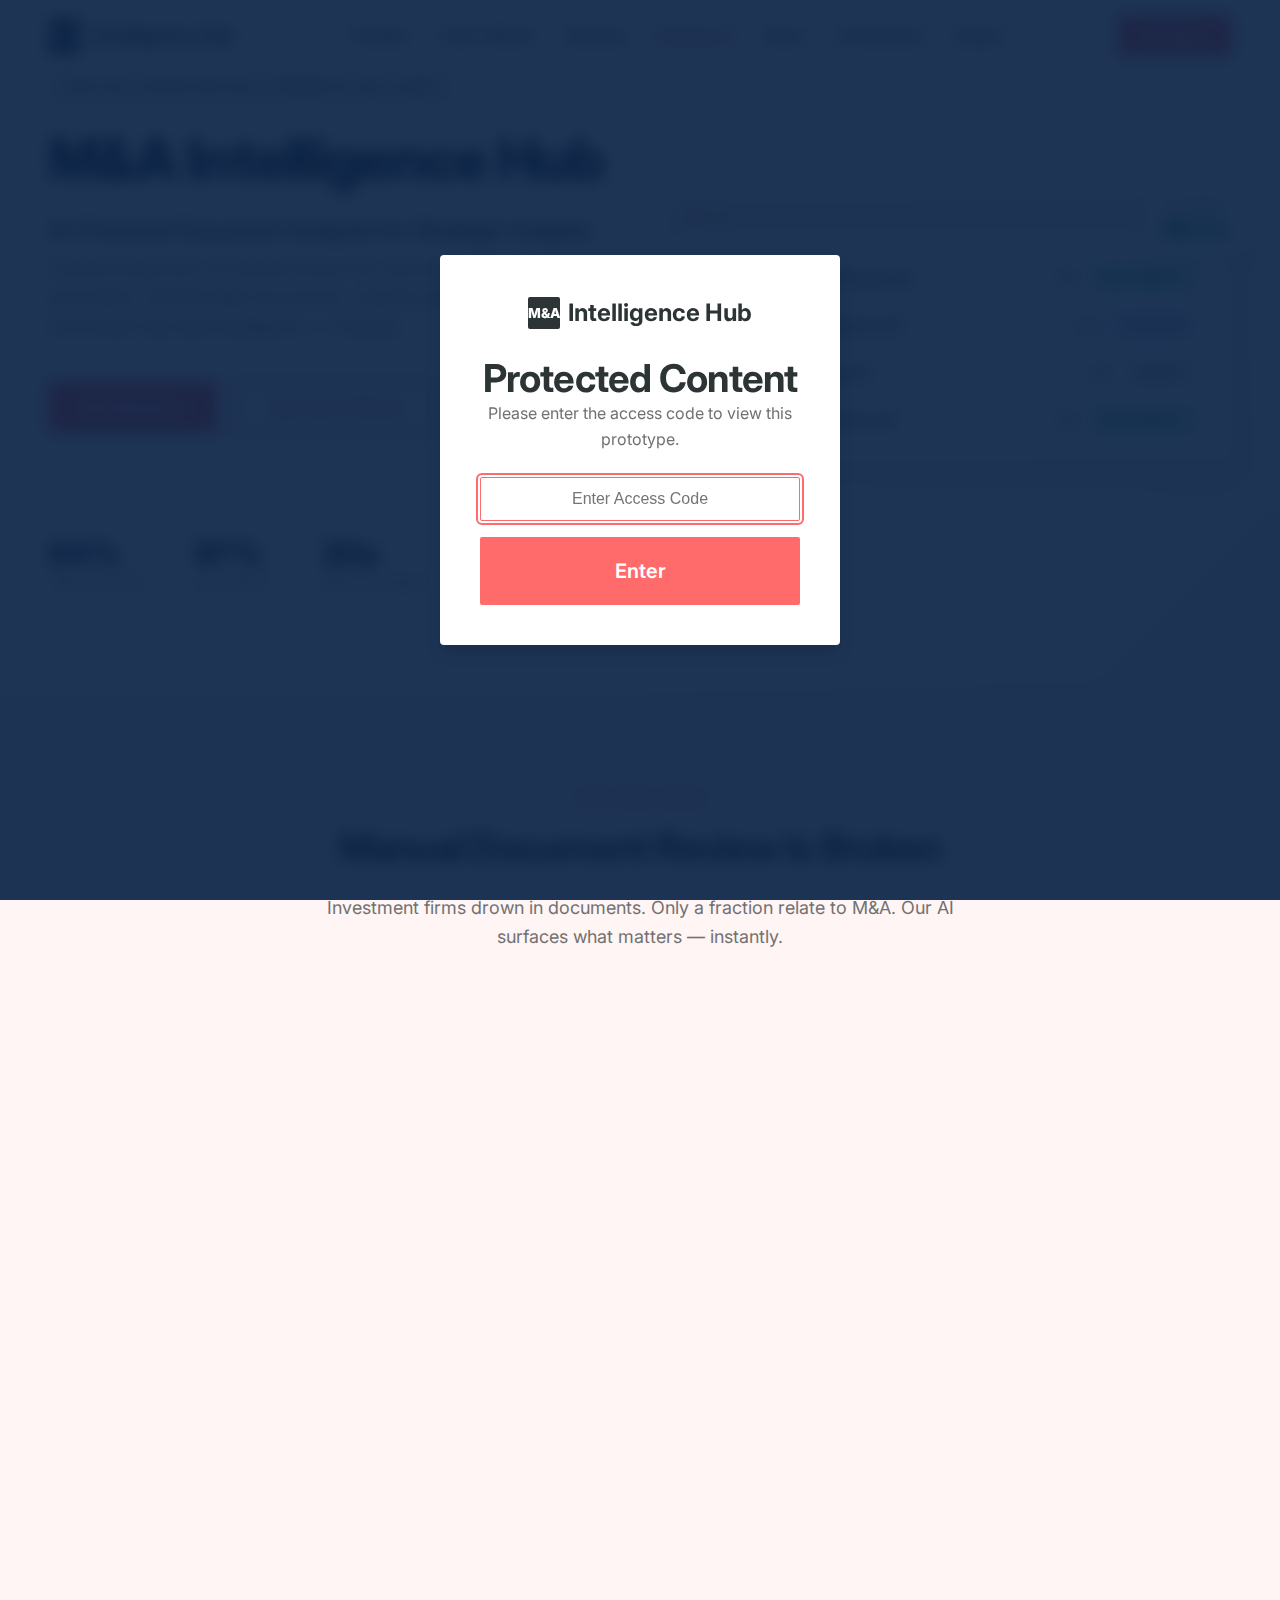
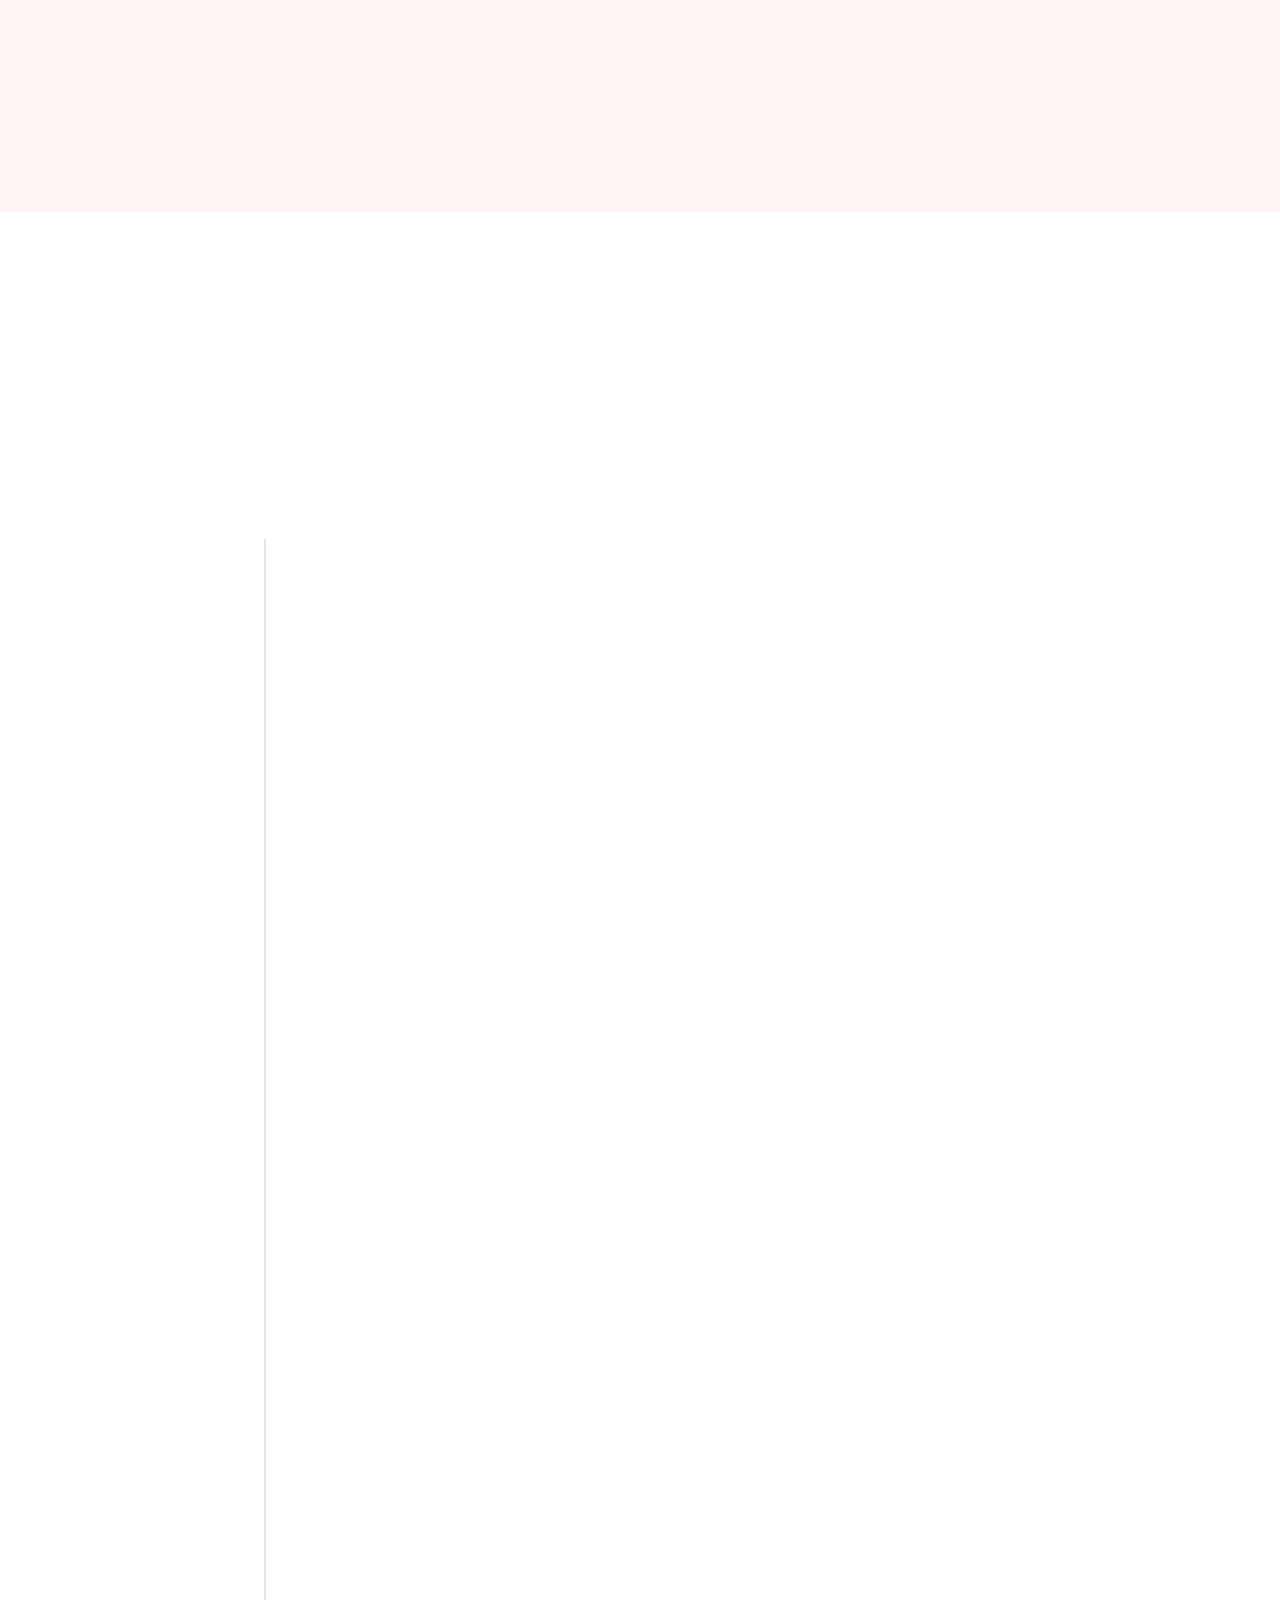
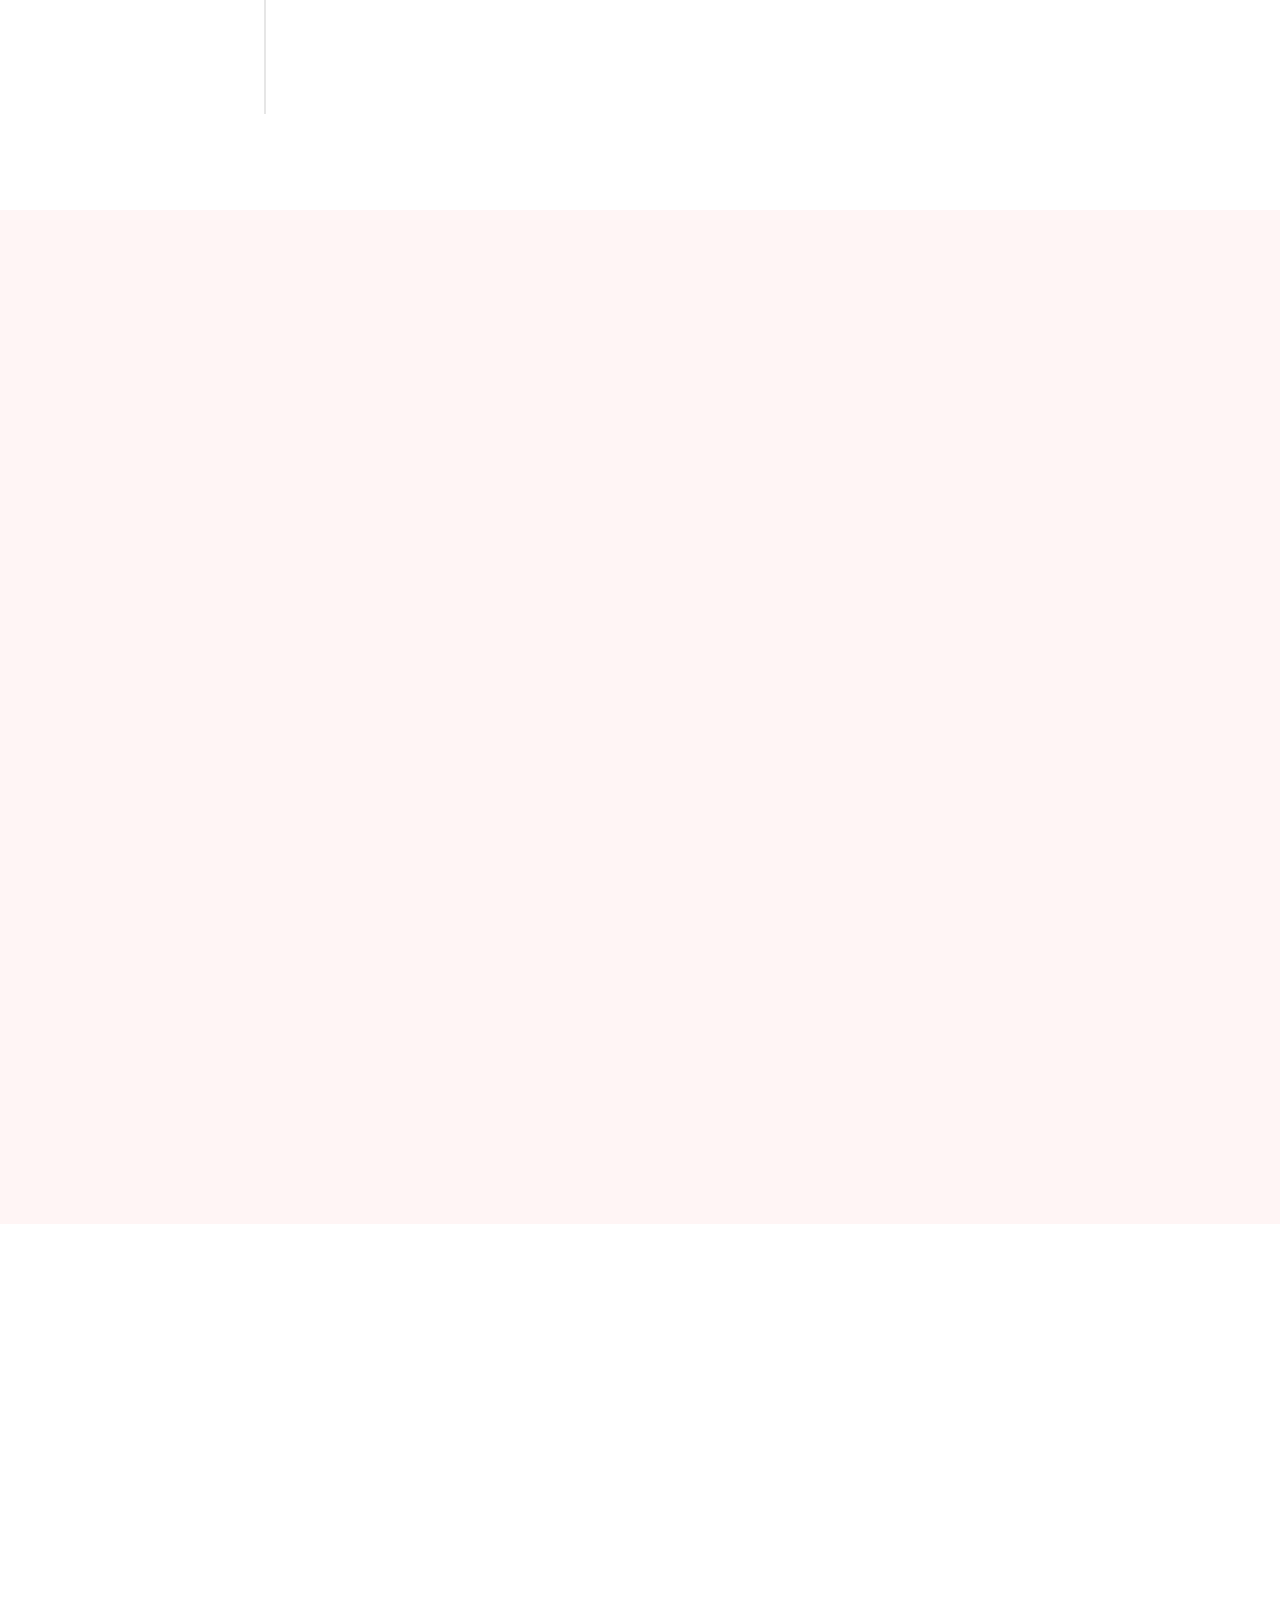
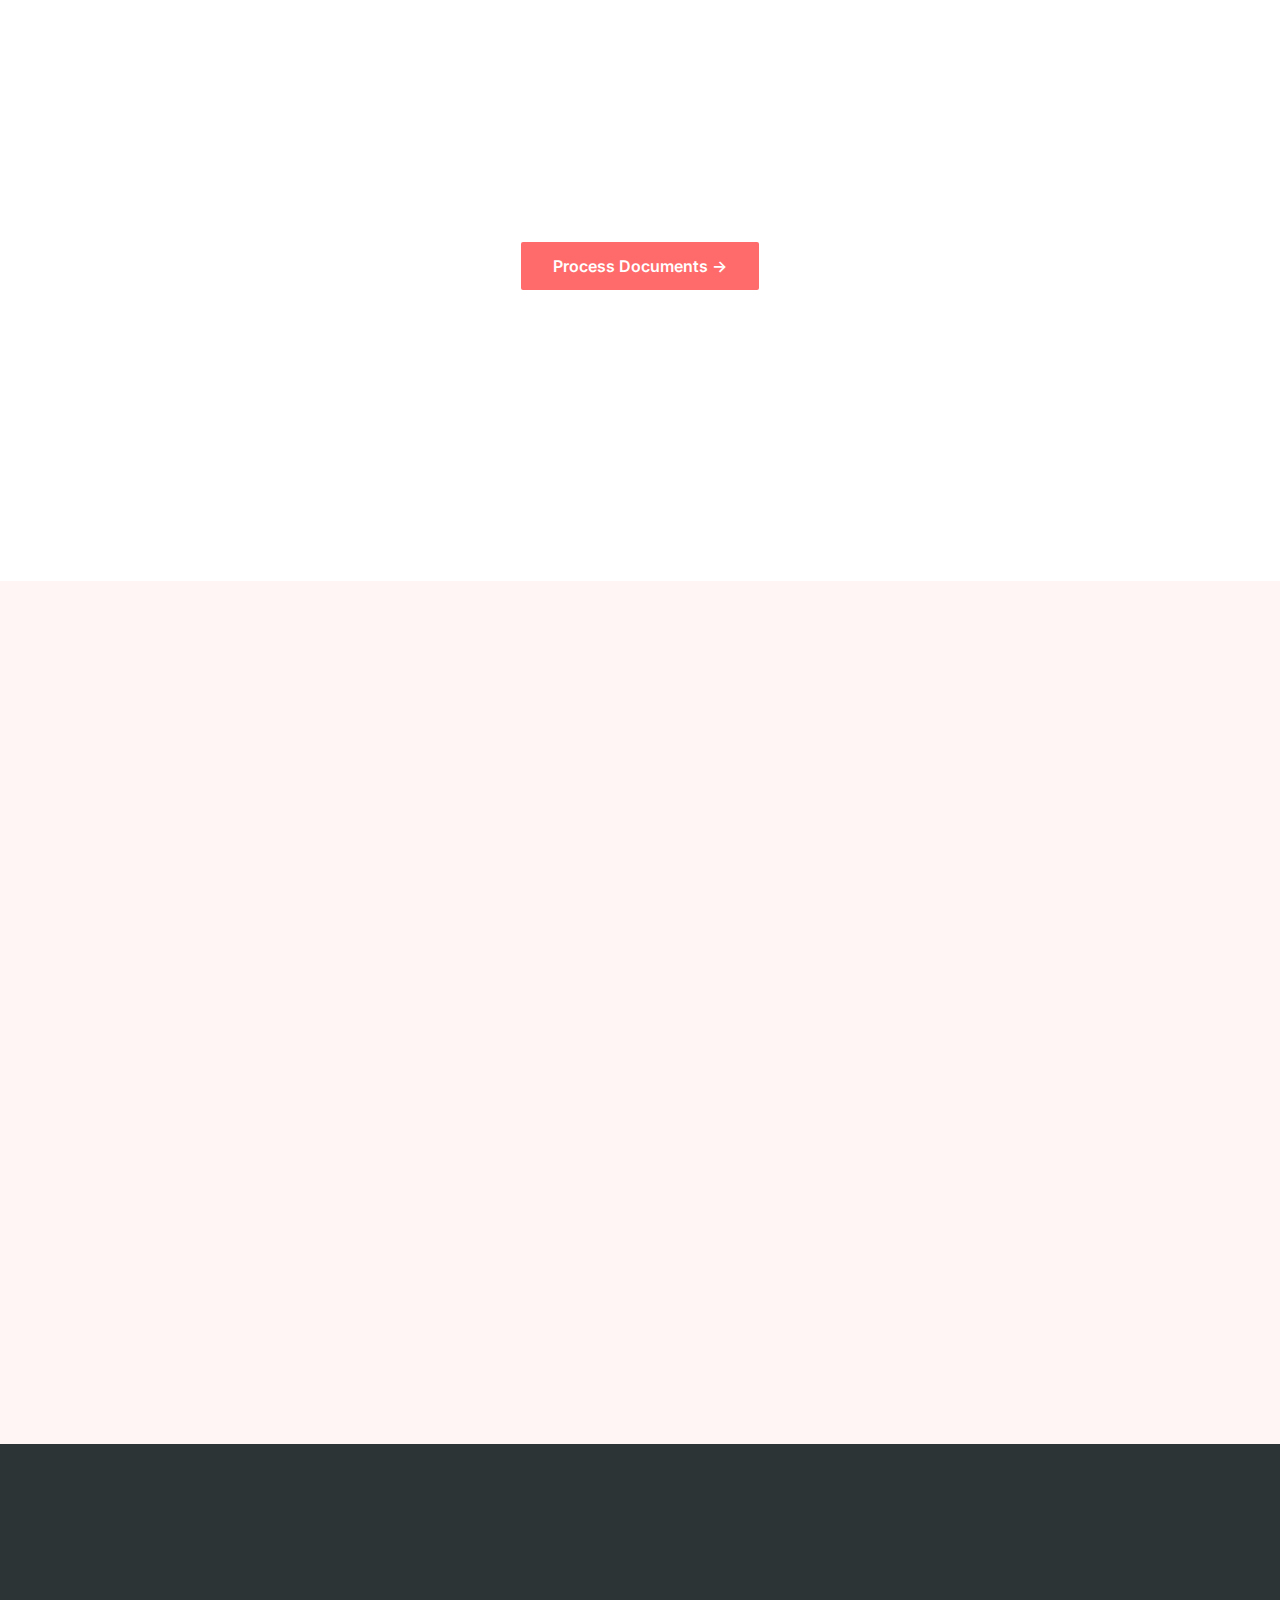
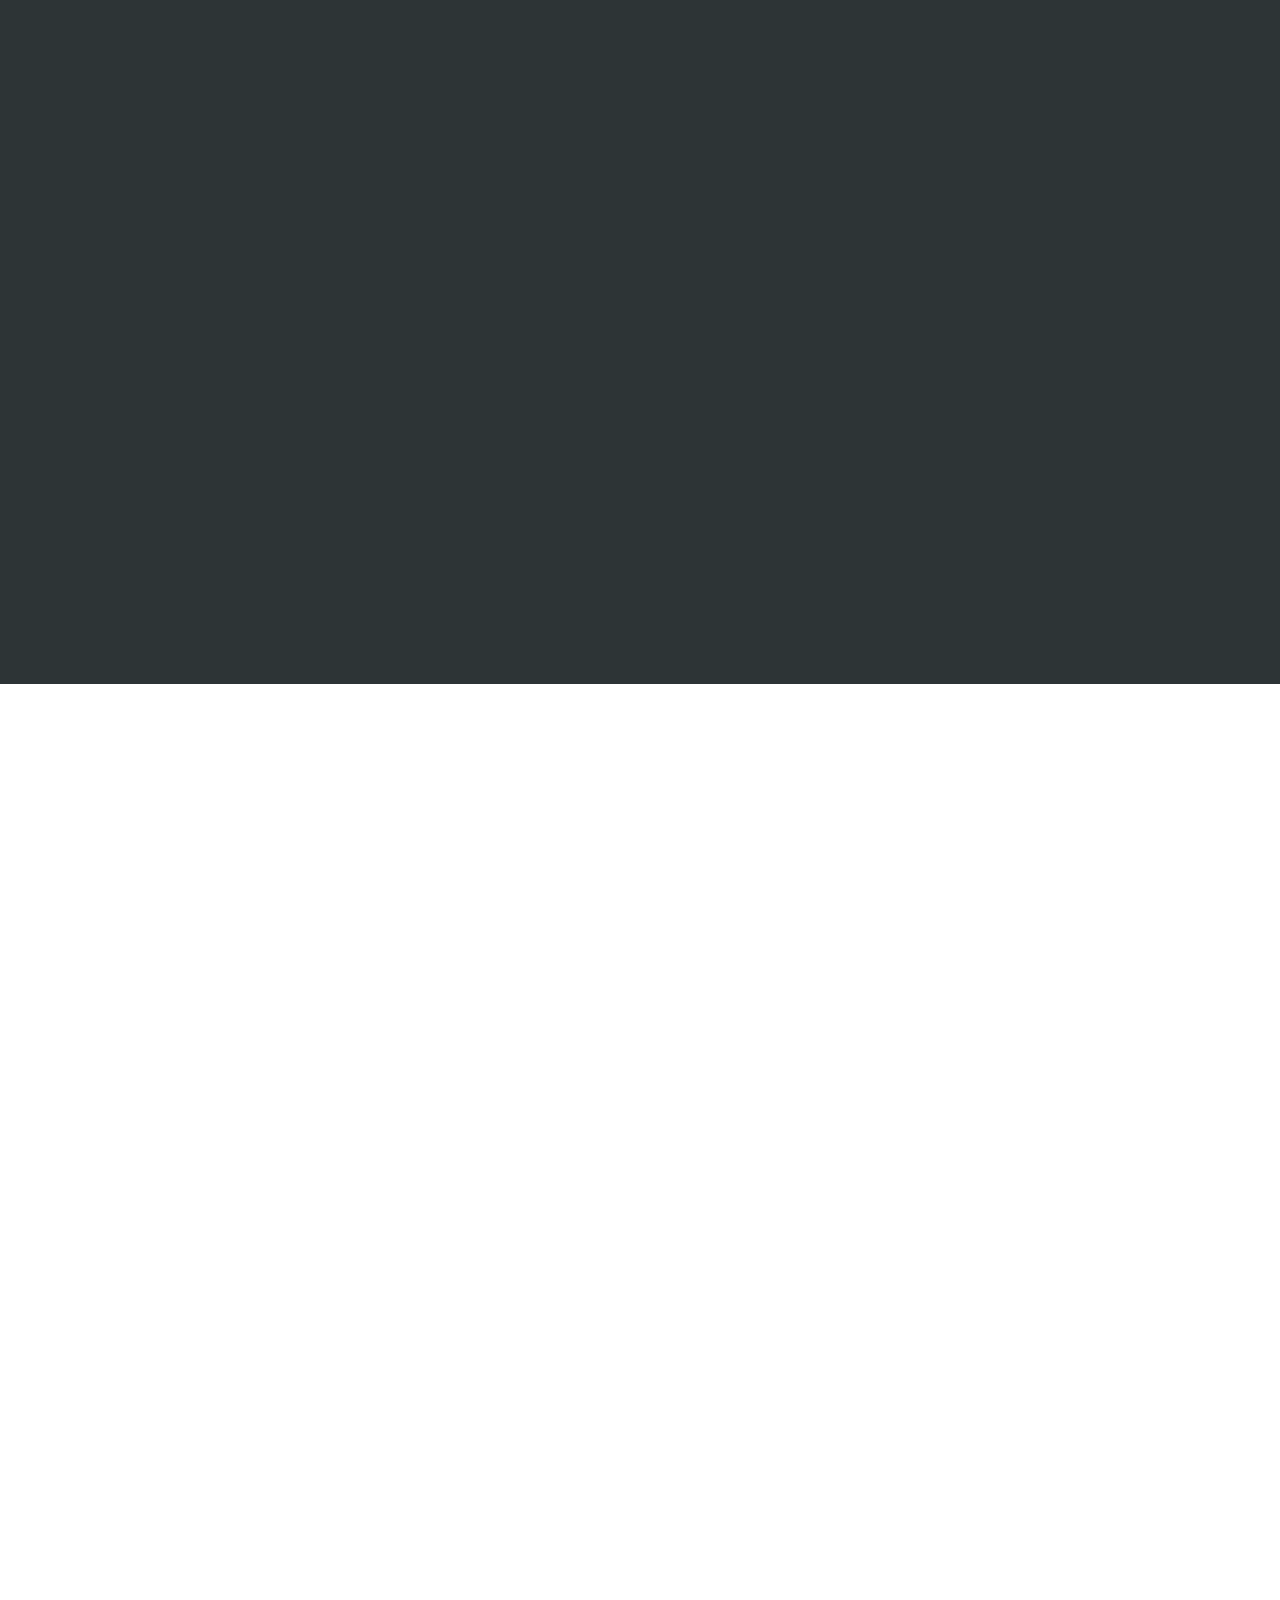
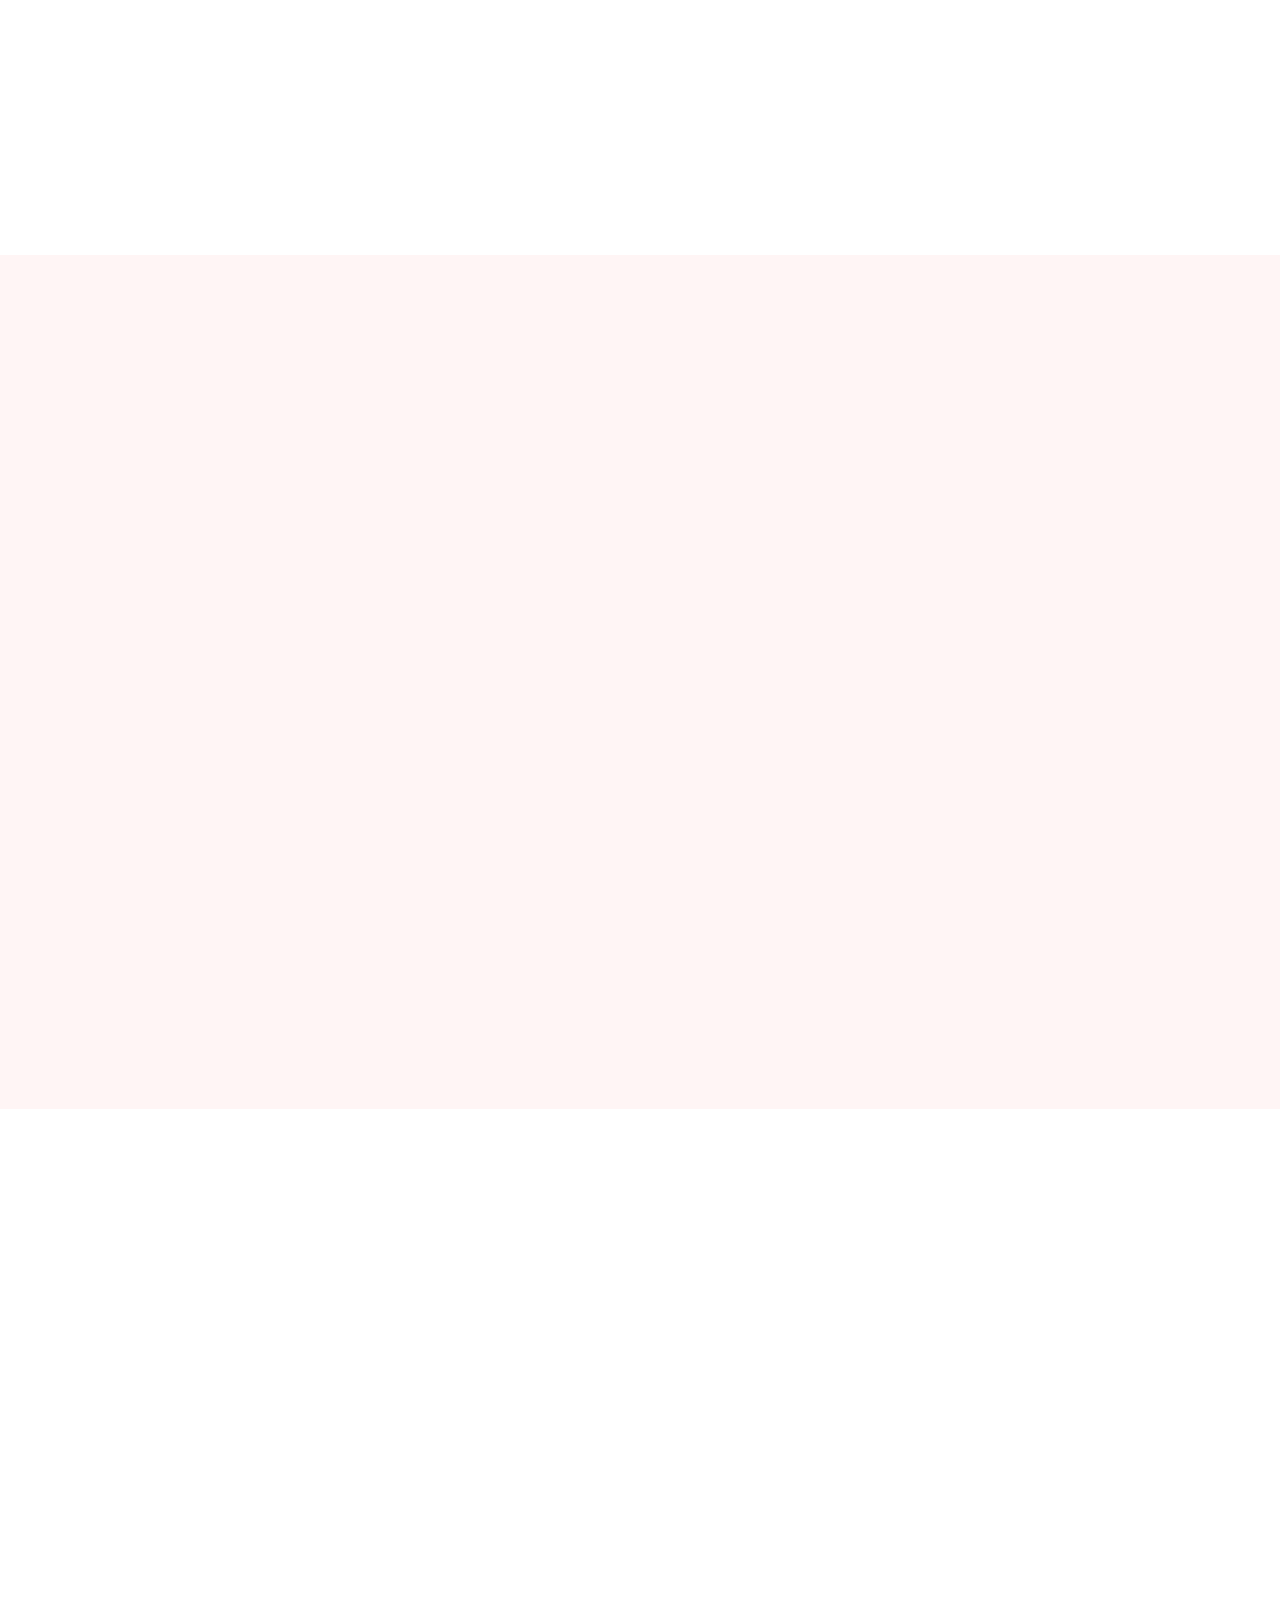
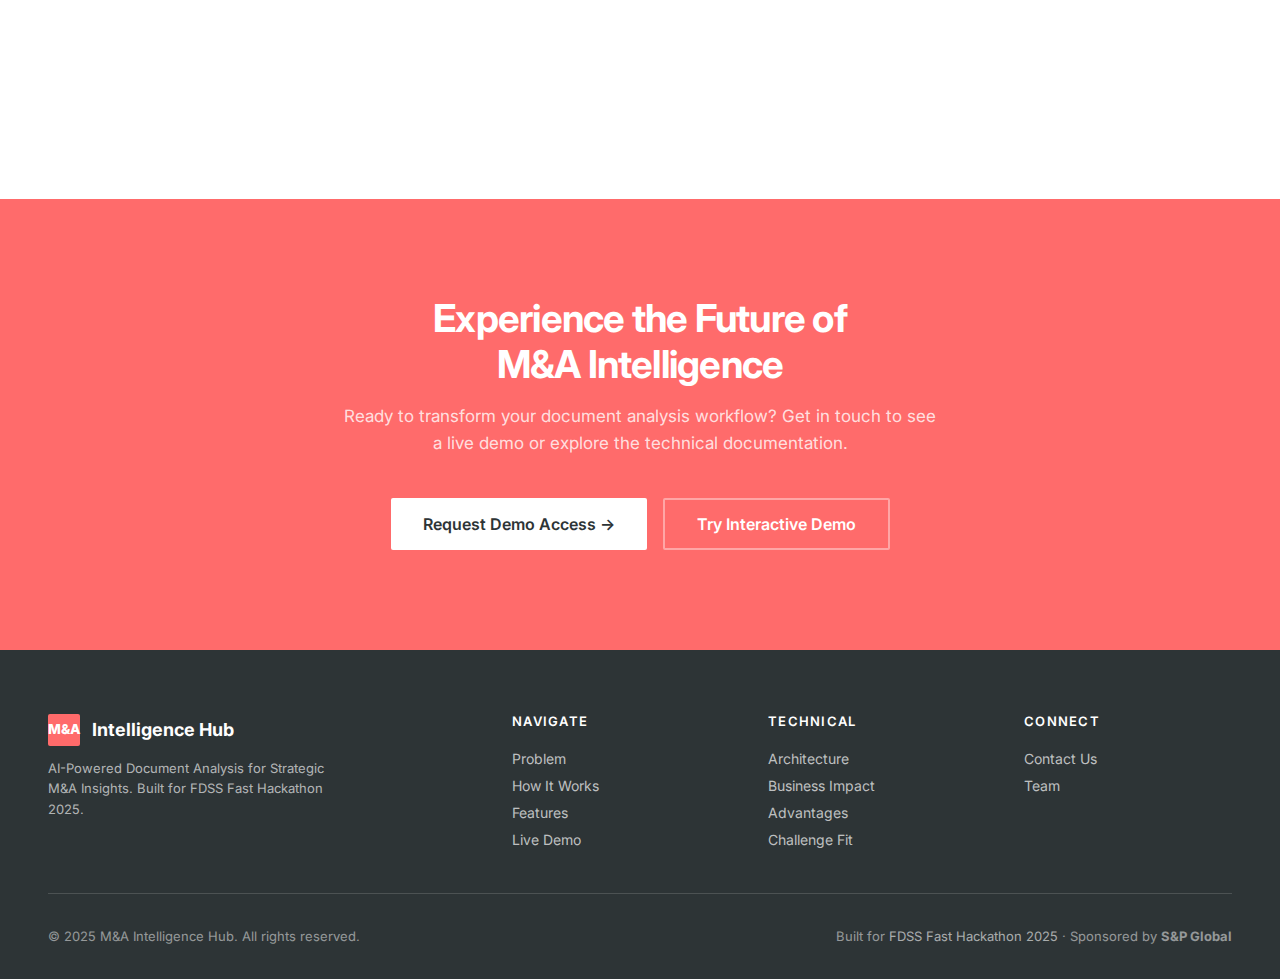
<file: index.html>
<!DOCTYPE html>
<html lang="en">

<head>
  <meta charset="UTF-8">
  <meta name="viewport" content="width=device-width, initial-scale=1.0">
  <meta name="description"
    content="M&A Intelligence Hub — AI-Powered Document Analysis for Strategic Insights. Built for FDSS Fast Hackathon 2025, sponsored by S&P Global.">
  <title>M&A Intelligence Hub | AI-Powered Document Analysis</title>
  <link rel="stylesheet" href="styles.css">
  <link rel="icon"
    href="data:image/svg+xml,<svg xmlns='http://www.w3.org/2000/svg' viewBox='0 0 100 100'><rect fill='%23041E42' width='100' height='100' rx='8'/><text x='50' y='68' font-size='54' fill='white' text-anchor='middle' font-weight='bold'>M</text></svg>">
</head>

<body>
  <!-- ============ ACCESS CODE MODAL ============ -->
  <div id="access-modal" class="access-modal" style="display: none;">
    <div class="access-card">
      <div class="access-logo">
        <span class="logo-mark">M&A</span>
        Intelligence Hub
      </div>
      <h2>Protected Content</h2>
      <p>Please enter the access code to view this prototype.</p>
      <div class="access-form">
        <input type="password" id="access-code" placeholder="Enter Access Code" autofocus>
        <button id="access-btn" class="btn btn-primary">Enter</button>
      </div>
      <p id="access-error" class="access-error">Incorrect code. Please try again.</p>
    </div>
  </div>

  <a href="#main" class="skip-link">Skip to main content</a>

  <!-- ============ NAVBAR ============ -->
  <nav class="navbar" id="navbar" role="navigation" aria-label="Main navigation">
    <div class="container">
      <a href="#" class="nav-logo">
        <span class="logo-mark">M&A</span>
        Intelligence Hub
      </a>

      <div class="nav-links" id="nav-links" role="menubar">
        <a href="#problem" role="menuitem">Problem</a>
        <a href="#pipeline" role="menuitem">How It Works</a>
        <a href="#features" role="menuitem">Features</a>
        <a href="dashboard.html" role="menuitem" style="color: var(--sp-royal-blue); font-weight: 600;">Dashboard</a>
        <a href="#demo" role="menuitem">Demo</a>
        <a href="#architecture" role="menuitem">Architecture</a>
        <a href="#impact" role="menuitem">Impact</a>
      </div>

      <div class="nav-actions">
        <a href="#demo" class="nav-cta">Try Demo</a>
        <button class="hamburger" id="hamburger" aria-label="Toggle menu" aria-expanded="false">
          <span></span><span></span><span></span>
        </button>
      </div>
    </div>
  </nav>

  <!-- ============ HERO ============ -->
  <section class="hero" id="hero" aria-label="Hero">
    <div class="hero-bg-decoration" aria-hidden="true"></div>

    <div class="container">
      <div class="hero-content reveal">
        <div class="hero-badge">FDSS Fast Hackathon 2025 · Powered by S&P Global</div>

        <h1>M&A Intelligence Hub</h1>
        <p class="hero-subtitle">AI-Powered Document Analysis for Strategic Insights</p>
        <p class="hero-tagline">Transforming hours of manual review into seconds of intelligent automation. Identify M&A
          documents, classify technology relevance, and extract key deal intelligence — instantly.</p>

        <div class="hero-ctas">
          <a href="#demo" class="btn btn-primary btn-lg">Get Started →</a>
          <a href="#pipeline" class="btn btn-secondary btn-lg">See How It Works</a>
        </div>

        <div class="hero-stats">
          <div class="hero-stat">
            <div class="hero-stat-value" data-count="95" data-suffix="%">0%</div>
            <div class="hero-stat-label">Time Savings</div>
          </div>
          <div class="hero-stat">
            <div class="hero-stat-value" data-count="98" data-suffix="%">0%</div>
            <div class="hero-stat-label">Accuracy</div>
          </div>
          <div class="hero-stat">
            <div class="hero-stat-value" data-count="30" data-suffix="s">0s</div>
            <div class="hero-stat-label">Per Document</div>
          </div>
        </div>
      </div>

      <div class="hero-visual reveal stagger-2">
        <div class="hero-mockup">
          <div class="mockup-bar">
            <span class="mockup-dot r"></span>
            <span class="mockup-dot y"></span>
            <span class="mockup-dot g"></span>
          </div>
          <div class="mockup-body">
            <div class="mockup-row">
              <span class="doc-name">Microsoft-Activision Merger.pdf</span>
              <span class="score">98%</span>
              <span class="status-tag high">High Priority</span>
            </div>
            <div class="mockup-row">
              <span class="doc-name">Kroger-Albertsons Update.pdf</span>
              <span class="score">92%</span>
              <span class="status-tag standard">Standard</span>
            </div>
            <div class="mockup-row">
              <span class="doc-name">Amazon Q3 Earnings.pdf</span>
              <span class="score">15%</span>
              <span class="status-tag archive">Archive</span>
            </div>
            <div class="mockup-row">
              <span class="doc-name">Adobe-Figma Acquisition.pdf</span>
              <span class="score">96%</span>
              <span class="status-tag high">High Priority</span>
            </div>
          </div>
        </div>

        <div class="float-card fc-1" aria-hidden="true">
          <div class="fc-label">Accuracy</div>
          <div class="fc-value">98.2%</div>
        </div>
        <div class="float-card fc-2" aria-hidden="true">
          <div class="fc-label">Processed Today</div>
          <div class="fc-value" style="color: var(--sp-royal-blue);">247</div>
        </div>
      </div>
    </div>
  </section>

  <main id="main">

    <!-- ============ PROBLEM ============ -->
    <section class="bg-light" id="problem" aria-label="Problem Statement">
      <div class="container">
        <div class="section-header centered reveal">
          <span class="section-eyebrow">The Challenge</span>
          <h2>Manual Document Review Is Broken</h2>
          <p class="lead">Investment firms drown in documents. Only a fraction relate to M&A. Our AI surfaces what
            matters — instantly.</p>
        </div>

        <div class="problem-grid">
          <div class="problem-col reveal">
            <h3>
              <span class="col-icon problem" aria-hidden="true">✕</span>
              The Problem
            </h3>
            <div class="problem-list">
              <div class="problem-item">
                <span class="item-marker negative" aria-hidden="true">!</span>
                <p><strong>Hundreds of documents daily</strong> — investment firms buried in filings, reports, and
                  correspondence</p>
              </div>
              <div class="problem-item">
                <span class="item-marker negative" aria-hidden="true">!</span>
                <p><strong>Only 15–20% relate to M&A</strong> — the vast majority is noise that still requires review
                </p>
              </div>
              <div class="problem-item">
                <span class="item-marker negative" aria-hidden="true">!</span>
                <p><strong>Even fewer involve IT/Tech</strong> — technology deals are needles in a haystack</p>
              </div>
              <div class="problem-item">
                <span class="item-marker negative" aria-hidden="true">!</span>
                <p><strong>8–12 hours per analyst daily</strong> — manual review is expensive, slow, and error-prone</p>
              </div>
              <div class="problem-item">
                <span class="item-marker negative" aria-hidden="true">!</span>
                <p><strong>Critical deals buried in noise</strong> — high-value opportunities missed due to overload</p>
              </div>
            </div>
          </div>

          <div class="problem-col reveal stagger-2">
            <h3>
              <span class="col-icon solution" aria-hidden="true">✓</span>
              Our Solution
            </h3>
            <div class="problem-list">
              <div class="problem-item">
                <span class="item-marker positive" aria-hidden="true">✓</span>
                <p><strong>Real-time AI processing</strong> — automated workflows analyze documents as they arrive</p>
              </div>
              <div class="problem-item">
                <span class="item-marker positive" aria-hidden="true">✓</span>
                <p><strong>95%+ M&A detection accuracy</strong> — Claude AI identifies M&A indicators with precision</p>
              </div>
              <div class="problem-item">
                <span class="item-marker positive" aria-hidden="true">✓</span>
                <p><strong>Intelligent IT/Tech classification</strong> — 10+ technology sub-industry categories</p>
              </div>
              <div class="problem-item">
                <span class="item-marker positive" aria-hidden="true">✓</span>
                <p><strong>Instant prioritization</strong> — confidence scores and recommended actions per document</p>
              </div>
              <div class="problem-item">
                <span class="item-marker positive" aria-hidden="true">✓</span>
                <p><strong>95% time reduction</strong> — from 10 minutes per document to 30 seconds</p>
              </div>
            </div>
          </div>
        </div>

        <div class="comparison-bar reveal">
          <div class="comparison-card before">
            <h4>Before</h4>
            <div class="comp-value">10 min</div>
            <div class="comp-label">per document manual review</div>
          </div>
          <div class="comparison-card after">
            <h4>After</h4>
            <div class="comp-value">30 sec</div>
            <div class="comp-label">automated AI analysis</div>
          </div>
        </div>
      </div>
    </section>

    <!-- ============ PIPELINE ============ -->
    <section id="pipeline" aria-label="How It Works">
      <div class="container">
        <div class="section-header centered reveal">
          <span class="section-eyebrow">Pipeline</span>
          <h2>Intelligent Document Processing</h2>
          <p class="lead">Five automated steps from document ingestion to actionable intelligence. Click any step to see
            sample output.</p>
        </div>

        <div class="pipeline">
          <div class="pipeline-step reveal stagger-1" data-step="1">
            <div class="step-num">1</div>
            <div class="step-body">
              <h3>Document Ingestion</h3>
              <ul class="step-details">
                <li>Upload documents to monitored Google Drive folder</li>
                <li>Supports PDF, DOCX, TXT formats</li>
                <li>Automatic batch processing via n8n triggers</li>
              </ul>
              <div class="step-sample">
                <pre>{
  "trigger": "Google Drive - New File",
  "files_detected": 3,
  "formats": ["PDF", "DOCX"],
  "batch_id": "batch_2025_0211_001"
}</pre>
              </div>
            </div>
          </div>

          <div class="pipeline-step reveal stagger-2" data-step="2">
            <div class="step-num">2</div>
            <div class="step-body">
              <h3>AI Analysis Engine</h3>
              <ul class="step-details">
                <li>Claude AI (Anthropic) analyzes full document content</li>
                <li>Detects M&A indicators — merger, acquisition, buyout, etc.</li>
                <li>Identifies acquiring and target companies</li>
                <li>Classifies technology industry relevance</li>
              </ul>
              <div class="step-sample">
                <pre>{
  "model": "claude-sonnet-4-20250514",
  "analysis_type": "M&A Detection + Tech Classification",
  "tokens_processed": 4250,
  "processing_time": "2.3s"
}</pre>
              </div>
            </div>
          </div>

          <div class="pipeline-step reveal stagger-3" data-step="3">
            <div class="step-num">3</div>
            <div class="step-body">
              <h3>Structured Intelligence Extraction</h3>
              <ul class="step-details">
                <li>Key Points: 3–5 critical insights per document</li>
                <li>Context: Document purpose and background</li>
                <li>Reasoning: Transparent AI decision-making</li>
                <li>Deal metrics: Value, stage, parties involved</li>
              </ul>
              <div class="step-sample">
                <pre>{
  "key_points": ["$68.7B acquisition", "Regulatory pending"],
  "entities": {"acquirer": "Microsoft", "target": "Activision"},
  "deal_value": "$68,700,000,000",
  "stage": "Pending Regulatory Approval"
}</pre>
              </div>
            </div>
          </div>

          <div class="pipeline-step reveal stagger-4" data-step="4">
            <div class="step-num">4</div>
            <div class="step-body">
              <h3>Smart Categorization</h3>
              <ul class="step-details">
                <li>M&A Relevance Score (0–100)</li>
                <li>Tech Industry Classification</li>
                <li>Priority Routing: High / Standard / Archive</li>
                <li>Confidence scores for full transparency</li>
              </ul>
              <div class="step-sample">
                <pre>{
  "ma_score": 98,
  "tech_score": 95,
  "priority": "HIGH",
  "industry": "Enterprise Software / Gaming",
  "action": "IMMEDIATE_REVIEW"
}</pre>
              </div>
            </div>
          </div>

          <div class="pipeline-step reveal stagger-5" data-step="5">
            <div class="step-num">5</div>
            <div class="step-body">
              <h3>Centralized Intelligence Database</h3>
              <ul class="step-details">
                <li>All results stored in Supabase (PostgreSQL)</li>
                <li>Real-time dashboard access</li>
                <li>Searchable, filterable document library</li>
                <li>API-ready for enterprise integration</li>
              </ul>
              <div class="step-sample">
                <pre>{
  "database": "Supabase PostgreSQL",
  "endpoint": "/rest/v1/document_analyses",
  "realtime": true,
  "row_level_security": true
}</pre>
              </div>
            </div>
          </div>
        </div>
      </div>
    </section>

    <!-- ============ FEATURES ============ -->
    <section class="bg-light" id="features" aria-label="Key Features">
      <div class="container">
        <div class="section-header centered reveal">
          <span class="section-eyebrow">Capabilities</span>
          <h2>Powered by Advanced AI & Automation</h2>
          <p class="lead">Enterprise-grade capabilities built on cutting-edge technology</p>
        </div>

        <div class="features-grid">
          <div class="feature-card reveal stagger-1">
            <div class="feature-card-icon">01</div>
            <div class="accent-line"></div>
            <h3>Multi-Level Scoring</h3>
            <p>Comprehensive scoring with M&A relevance, technology confidence, and composite ratings for every
              document.</p>
            <div class="feature-tags">
              <span class="feature-tag">M&A Score</span>
              <span class="feature-tag">Tech Score</span>
              <span class="feature-tag">Composite Rating</span>
            </div>
          </div>

          <div class="feature-card reveal stagger-2">
            <div class="feature-card-icon">02</div>
            <div class="accent-line"></div>
            <h3>Precise Classification</h3>
            <p>10+ technology sub-industry categories with granular classification for SaaS, AI/ML, Cybersecurity, and
              more.</p>
            <div class="feature-tags">
              <span class="feature-tag">SaaS</span>
              <span class="feature-tag">Cloud</span>
              <span class="feature-tag">AI/ML</span>
              <span class="feature-tag">FinTech</span>
            </div>
          </div>

          <div class="feature-card reveal stagger-3">
            <div class="feature-card-icon">03</div>
            <div class="accent-line"></div>
            <h3>Deep Document Understanding</h3>
            <p>Extract entities, deal values, transaction types, and timelines with AI-powered natural language
              understanding.</p>
            <div class="feature-tags">
              <span class="feature-tag">Entity Extraction</span>
              <span class="feature-tag">Deal Value</span>
              <span class="feature-tag">Timeline</span>
            </div>
          </div>

          <div class="feature-card reveal stagger-4">
            <div class="feature-card-icon">04</div>
            <div class="accent-line"></div>
            <h3>Explainable AI</h3>
            <p>Transparent reasoning for every decision. Evidence-based classifications with human-verifiable confidence
              metrics.</p>
            <div class="feature-tags">
              <span class="feature-tag">Reasoning</span>
              <span class="feature-tag">Confidence</span>
              <span class="feature-tag">Auditability</span>
            </div>
          </div>

          <div class="feature-card reveal stagger-5">
            <div class="feature-card-icon">05</div>
            <div class="accent-line"></div>
            <h3>Real-Time Processing</h3>
            <p>Instant document analysis with automated notifications for priority deals. Scalable to thousands of
              documents.</p>
            <div class="feature-tags">
              <span class="feature-tag">Instant</span>
              <span class="feature-tag">Notifications</span>
              <span class="feature-tag">Scalable</span>
            </div>
          </div>

          <div class="feature-card reveal stagger-6">
            <div class="feature-card-icon">06</div>
            <div class="accent-line"></div>
            <h3>Enterprise Integration</h3>
            <p>RESTful API via Supabase, webhook notifications, CSV/Excel exports, and Slack/Email alerting out of the
              box.</p>
            <div class="feature-tags">
              <span class="feature-tag">REST API</span>
              <span class="feature-tag">Webhooks</span>
              <span class="feature-tag">CSV Export</span>
            </div>
          </div>
        </div>
      </div>
    </section>

    <!-- ============ DEMO ============ -->
    <section id="demo" aria-label="Interactive Demo">
      <div class="container">
        <div class="section-header centered reveal">
          <span class="section-eyebrow">Interactive Demo</span>
          <h2>See It In Action</h2>
          <p class="lead">Select sample documents and watch our AI analyze them in real-time</p>
        </div>

        <div class="demo-container">
          <div class="upload-zone reveal" id="upload-zone" role="button" tabindex="0"
            aria-label="Upload documents for analysis">
            <input type="file" id="file-upload" accept=".pdf, .doc, .docx, .txt, .rtf, .html" style="display: none;" />
            <span class="upload-icon" aria-hidden="true">⬆</span>
            <h3>Drop Documents Here</h3>
            <p>Or click to select sample documents for analysis</p>
            <p style="font-size: 0.8rem; color: var(--text-secondary); margin-top: 8px;">Supports PDF, DOCX, RTF, TXT,
              HTML</p>
          </div>

          <div class="sample-docs reveal">
            <button class="sample-doc" data-doc="1">Microsoft-Activision Merger.pdf</button>
            <button class="sample-doc" data-doc="2">Kroger-Albertsons Update.pdf</button>
            <button class="sample-doc" data-doc="3">Amazon Q3 Earnings.pdf</button>
          </div>

          <div class="process-btn-wrapper">
            <button class="btn btn-primary btn-lg" id="process-btn" disabled>Process Documents →</button>
          </div>

          <div class="processing-bar" id="processing-bar">
            <div class="process-status">
              <div class="spinner" aria-hidden="true"></div>
              <span id="process-text">Analyzing documents with Claude AI...</span>
            </div>
            <div class="progress-track">
              <div class="progress-fill" id="progress-fill" role="progressbar" aria-valuenow="0" aria-valuemin="0"
                aria-valuemax="100"></div>
            </div>
          </div>

          <!-- Google Drive Link Input -->
          <div class="drive-link-section reveal"
            style="margin-top: 40px; padding-top: 30px; border-top: 1px solid var(--border-color); text-align: center;">
            <p style="margin-bottom: 16px; font-weight: 500; color: var(--text-secondary);">Or analyze a Google Drive
              Folder:</p>
            <form id="drive-link-form"
              style="display: flex; gap: 10px; justify-content: center; max-width: 500px; margin: 0 auto; flex-wrap: wrap;">
              <input type="text" id="drive-link-input" placeholder="Paste Google Drive Shared Link..." required
                style="flex: 1; min-width: 250px; padding: 12px 16px; border: 1px solid var(--border-color); border-radius: var(--radius-sm); font-size: 1rem; font-family: var(--font-primary); outline: none; transition: border-color 0.2s;"
                onfocus="this.style.borderColor='var(--sp-royal-blue)'"
                onblur="this.style.borderColor='var(--border-color)'">
              <button type="submit" class="btn btn-secondary">Analyze Folder</button>
            </form>
            <div id="drive-link-message"
              style="margin-top: 12px; font-size: 0.9rem; min-height: 24px; font-weight: 500;"></div>
          </div>

          <!-- Results -->
          <div class="demo-results" id="demo-results">

            <!-- Result 1 -->
            <div class="result-card reveal stagger-1" data-result="1">
              <div class="result-header" role="button" tabindex="0" aria-expanded="false">
                <div class="result-header-left">
                  <div class="result-doc-indicator high"></div>
                  <span class="result-title">Microsoft Acquires Activision Blizzard — Regulatory Approval.pdf</span>
                </div>
                <div class="result-badges">
                  <span class="result-badge yes">M&A: 98%</span>
                  <span class="result-badge yes">Tech: 95%</span>
                </div>
                <span class="result-priority priority-high">High Priority</span>
                <span class="result-expand" aria-hidden="true">▾</span>
              </div>
              <div class="result-body">
                <div class="result-body-inner">
                  <div class="result-meta-grid">
                    <div class="meta-item">
                      <div class="meta-label">Industry</div>
                      <div class="meta-value">Enterprise Software / Gaming</div>
                    </div>
                    <div class="meta-item">
                      <div class="meta-label">Transaction Type</div>
                      <div class="meta-value">Acquisition</div>
                    </div>
                    <div class="meta-item">
                      <div class="meta-label">Deal Value</div>
                      <div class="meta-value">$68.7 Billion</div>
                    </div>
                  </div>
                  <div class="result-section">
                    <h4>Key Points</h4>
                    <ul>
                      <li>Microsoft's largest acquisition in company history</li>
                      <li>Expands gaming portfolio with Call of Duty, World of Warcraft franchises</li>
                      <li>Regulatory scrutiny from FTC and international bodies</li>
                      <li>Strategic move into metaverse and cloud gaming</li>
                    </ul>
                  </div>
                  <div class="result-reasoning">
                    <strong>AI Reasoning:</strong> Document contains explicit M&A language ("acquisition", "regulatory
                    approval", "deal structure"). Clear technology focus through gaming software, cloud services, and
                    digital entertainment platforms. Multiple regulatory filing references confirm M&A nature.
                  </div>
                </div>
              </div>
            </div>

            <!-- Result 2 -->
            <div class="result-card reveal stagger-2" data-result="2">
              <div class="result-header" role="button" tabindex="0" aria-expanded="false">
                <div class="result-header-left">
                  <div class="result-doc-indicator standard"></div>
                  <span class="result-title">Kroger-Albertsons Merger Update Q4 2024.pdf</span>
                </div>
                <div class="result-badges">
                  <span class="result-badge yes">M&A: 92%</span>
                  <span class="result-badge no">Tech: 12%</span>
                </div>
                <span class="result-priority priority-standard">Standard</span>
                <span class="result-expand" aria-hidden="true">▾</span>
              </div>
              <div class="result-body">
                <div class="result-body-inner">
                  <div class="result-meta-grid">
                    <div class="meta-item">
                      <div class="meta-label">Industry</div>
                      <div class="meta-value">Retail / Grocery</div>
                    </div>
                    <div class="meta-item">
                      <div class="meta-label">Transaction Type</div>
                      <div class="meta-value">Merger</div>
                    </div>
                    <div class="meta-item">
                      <div class="meta-label">Deal Value</div>
                      <div class="meta-value">$24.6 Billion</div>
                    </div>
                  </div>
                  <div class="result-section">
                    <h4>Key Points</h4>
                    <ul>
                      <li>Two largest supermarket chains combining operations</li>
                      <li>Expected synergies of $1B annually</li>
                      <li>700+ store divestitures required for antitrust clearance</li>
                      <li>Focus on supply chain integration and pricing power</li>
                    </ul>
                  </div>
                  <div class="result-reasoning">
                    <strong>AI Reasoning:</strong> Document explicitly discusses merger terms, regulatory requirements,
                    and strategic rationale. Not classified as technology — primary business is grocery retail with
                    limited tech component. Standard review recommended.
                  </div>
                </div>
              </div>
            </div>

            <!-- Result 3 -->
            <div class="result-card reveal stagger-3" data-result="3">
              <div class="result-header" role="button" tabindex="0" aria-expanded="false">
                <div class="result-header-left">
                  <div class="result-doc-indicator archive"></div>
                  <span class="result-title">Amazon Q3 2024 Earnings Report.pdf</span>
                </div>
                <div class="result-badges">
                  <span class="result-badge no">M&A: 15%</span>
                  <span class="result-badge yes">Tech: 97%</span>
                </div>
                <span class="result-priority priority-archive">Archive</span>
                <span class="result-expand" aria-hidden="true">▾</span>
              </div>
              <div class="result-body">
                <div class="result-body-inner">
                  <div class="result-meta-grid">
                    <div class="meta-item">
                      <div class="meta-label">Industry</div>
                      <div class="meta-value">E-Commerce / Cloud (AWS)</div>
                    </div>
                    <div class="meta-item">
                      <div class="meta-label">Document Type</div>
                      <div class="meta-value">Earnings Report</div>
                    </div>
                    <div class="meta-item">
                      <div class="meta-label">M&A Indicators</div>
                      <div class="meta-value">None Detected</div>
                    </div>
                  </div>
                  <div class="result-section">
                    <h4>Key Points</h4>
                    <ul>
                      <li>Quarterly financial results and revenue guidance</li>
                      <li>AWS cloud growth metrics and operating margins</li>
                      <li>No M&A-related language or deal indicators found</li>
                    </ul>
                  </div>
                  <div class="result-reasoning">
                    <strong>AI Reasoning:</strong> While this is a technology company document, it contains quarterly
                    financial results, revenue guidance, and operational metrics. No M&A indicators detected — standard
                    earnings report format. Archived for reference only.
                  </div>
                </div>
              </div>
            </div>

          </div>
        </div>
      </div>
    </section>

    <!-- ============ ARCHITECTURE ============ -->
    <section class="bg-light" id="architecture" aria-label="Technical Architecture">
      <div class="container">
        <div class="section-header centered reveal">
          <span class="section-eyebrow">Architecture</span>
          <h2>Built on Modern, Scalable Technology</h2>
          <p class="lead">Enterprise-grade pipeline from ingestion to insight</p>
        </div>

        <div class="arch-flow reveal">
          <div class="arch-node">
            <span class="arch-node-icon">📁</span>
            <span class="arch-node-name">Google Drive</span>
            <span class="arch-node-sub">Document Source</span>
          </div>
          <span class="arch-arrow" aria-hidden="true">→</span>
          <div class="arch-node">
            <span class="arch-node-icon">⚙️</span>
            <span class="arch-node-name">n8n</span>
            <span class="arch-node-sub">Automation</span>
          </div>
          <span class="arch-arrow" aria-hidden="true">→</span>
          <div class="arch-node">
            <span class="arch-node-icon">🤖</span>
            <span class="arch-node-name">Claude AI</span>
            <span class="arch-node-sub">LLM Analysis</span>
          </div>
          <span class="arch-arrow" aria-hidden="true">→</span>
          <div class="arch-node">
            <span class="arch-node-icon">💾</span>
            <span class="arch-node-name">Supabase</span>
            <span class="arch-node-sub">PostgreSQL</span>
          </div>
          <span class="arch-arrow" aria-hidden="true">→</span>
          <div class="arch-node">
            <span class="arch-node-icon">🌐</span>
            <span class="arch-node-name">Dashboard</span>
            <span class="arch-node-sub">Web Frontend</span>
          </div>
        </div>

        <div class="tech-grid reveal">
          <div class="tech-card">
            <div class="tech-card-icon">🤖</div>
            <h4>AI / LLM Layer</h4>
            <p>Anthropic Claude Sonnet 4 with advanced reasoning, structured JSON output, and context-aware analysis</p>
          </div>
          <div class="tech-card">
            <div class="tech-card-icon">⚙️</div>
            <h4>Automation Engine</h4>
            <p>n8n workflow automation with event-driven processing, error handling, and scalable execution</p>
          </div>
          <div class="tech-card">
            <div class="tech-card-icon">📁</div>
            <h4>Document Management</h4>
            <p>Google Drive integration with multi-format support (PDF, DOCX, TXT) and batch processing</p>
          </div>
          <div class="tech-card">
            <div class="tech-card-icon">💾</div>
            <h4>Data Infrastructure</h4>
            <p>Supabase PostgreSQL with real-time sync, RESTful API, and row-level security</p>
          </div>
          <div class="tech-card">
            <div class="tech-card-icon">🌐</div>
            <h4>Web Frontend</h4>
            <p>Modern responsive SPA with real-time updates, interactive analytics, and clean design</p>
          </div>
        </div>
      </div>
    </section>

    <!-- ============ IMPACT (Dark Section) ============ -->
    <section class="bg-dark" id="impact" aria-label="Business Impact">
      <div class="container">
        <div class="section-header centered reveal">
          <span class="section-eyebrow">Results</span>
          <h2>Measurable Results That Matter</h2>
          <p class="lead">Quantifiable impact on analyst productivity and deal discovery</p>
        </div>

        <div class="metrics-grid">
          <div class="metric-card reveal stagger-1">
            <div class="metric-value" data-count="95" data-suffix="%">0%</div>
            <div class="metric-accent"></div>
            <div class="metric-label">Time Savings</div>
            <div class="metric-desc">From 10 minutes per document to 30 seconds</div>
          </div>

          <div class="metric-card reveal stagger-2">
            <div class="metric-value" data-count="98" data-suffix="%">0%</div>
            <div class="metric-accent"></div>
            <div class="metric-label">Detection Accuracy</div>
            <div class="metric-desc">AI-powered detection matches expert analysis</div>
          </div>

          <div class="metric-card reveal stagger-3">
            <div class="metric-value" data-prefix="$" data-count="500" data-suffix="K+">$0K+</div>
            <div class="metric-accent"></div>
            <div class="metric-label">Annual Savings</div>
            <div class="metric-desc">For a mid-size firm processing 200 docs/day</div>
          </div>

          <div class="metric-card reveal stagger-4">
            <div class="metric-value" data-count="30" data-suffix="s">0s</div>
            <div class="metric-accent"></div>
            <div class="metric-label">Real-Time Processing</div>
            <div class="metric-desc">Instant analysis and prioritization</div>
          </div>

          <div class="metric-card reveal stagger-5">
            <div class="metric-value" data-count="100" data-suffix="%">0%</div>
            <div class="metric-accent"></div>
            <div class="metric-label">Document Coverage</div>
            <div class="metric-desc">No deals slip through the cracks</div>
          </div>

          <div class="metric-card reveal stagger-6">
            <div class="metric-value">100%</div>
            <div class="metric-accent"></div>
            <div class="metric-label">Transparent AI</div>
            <div class="metric-desc">Every decision backed by reasoning</div>
          </div>
        </div>
      </div>
    </section>

    <!-- ============ COMPETITIVE ============ -->
    <section id="competitive" aria-label="Competitive Advantages">
      <div class="container">
        <div class="section-header centered reveal">
          <span class="section-eyebrow">Advantages</span>
          <h2>Why This Solution Wins</h2>
          <p class="lead">Comprehensive comparison against manual review</p>
        </div>

        <table class="comparison-table reveal" role="table">
          <thead>
            <tr>
              <th>Capability</th>
              <th>Our AI Solution</th>
              <th>Manual Review</th>
            </tr>
          </thead>
          <tbody>
            <tr>
              <td>Processing Speed</td>
              <td>✓ 30 seconds / doc</td>
              <td>✕ 10+ minutes / doc</td>
            </tr>
            <tr>
              <td>Consistency</td>
              <td>✓ Standardized criteria</td>
              <td>✕ Analyst variability</td>
            </tr>
            <tr>
              <td>Availability</td>
              <td>✓ 24/7 processing</td>
              <td>✕ Business hours only</td>
            </tr>
            <tr>
              <td>Scalability</td>
              <td>✓ 1000s of docs</td>
              <td>✕ Limited by headcount</td>
            </tr>
            <tr>
              <td>Output Format</td>
              <td>✓ Structured data + API</td>
              <td>✕ Unstructured notes</td>
            </tr>
            <tr>
              <td>Audit Trail</td>
              <td>✓ Full transparency</td>
              <td>✕ Incomplete records</td>
            </tr>
            <tr>
              <td>Explainability</td>
              <td>✓ Reasoning provided</td>
              <td>~ Varies by analyst</td>
            </tr>
            <tr>
              <td>Cost Per Document</td>
              <td>✓ ~$0.01</td>
              <td>✕ ~$5–15 (analyst time)</td>
            </tr>
          </tbody>
        </table>

        <div class="features-grid reveal">
          <div class="feature-card">
            <div class="feature-card-icon">AI</div>
            <div class="accent-line"></div>
            <h3>Explainable AI</h3>
            <p>Every classification comes with reasoning, evidence, and confidence metrics — no black-box decisions.</p>
          </div>
          <div class="feature-card">
            <div class="feature-card-icon">$</div>
            <div class="accent-line"></div>
            <h3>Cost Effective</h3>
            <p>No expensive database subscriptions. Pay-per-use AI processing with open-source automation tools.</p>
          </div>
          <div class="feature-card">
            <div class="feature-card-icon">⚙</div>
            <div class="accent-line"></div>
            <h3>Fully Customizable</h3>
            <p>Open, extensible architecture. Customize workflows, add classifications, integrate with any system.</p>
          </div>
        </div>
      </div>
    </section>

    <!-- ============ HACKATHON ============ -->
    <section class="bg-light" id="hackathon" aria-label="Hackathon Challenge Alignment">
      <div class="container">
        <div class="section-header centered reveal">
          <span class="section-eyebrow">Challenge Fit</span>
          <h2>Addressing FDSS Fast Requirements</h2>
          <p class="lead">Direct alignment with every hackathon challenge criterion</p>
        </div>

        <div class="hackathon-grid">
          <div class="hack-item reveal stagger-1">
            <div class="hack-check" aria-hidden="true">✓</div>
            <div>
              <h4>Document Identification</h4>
              <p>AI-enabled workflow identifies M&A documents with 95%+ accuracy, with confidence scoring for
                verification</p>
            </div>
          </div>

          <div class="hack-item reveal stagger-2">
            <div class="hack-check" aria-hidden="true">✓</div>
            <div>
              <h4>IT / Technology Classification</h4>
              <p>10+ technology industry categories with sub-classification and evidence-based reasoning</p>
            </div>
          </div>

          <div class="hack-item reveal stagger-3">
            <div class="hack-check" aria-hidden="true">✓</div>
            <div>
              <h4>LLM Analysis</h4>
              <p>Claude AI analyzes full document text for contextual understanding with structured JSON output</p>
            </div>
          </div>

          <div class="hack-item reveal stagger-4">
            <div class="hack-check" aria-hidden="true">✓</div>
            <div>
              <h4>Target Company Identification</h4>
              <p>Named entity recognition extracts acquiring and target companies, handling multi-party transactions</p>
            </div>
          </div>

          <div class="hack-item reveal stagger-5">
            <div class="hack-check" aria-hidden="true">✓</div>
            <div>
              <h4>Industry Classification</h4>
              <p>Hierarchical technology taxonomy with confidence scores for each classification decision</p>
            </div>
          </div>

          <div class="hack-item reveal stagger-6">
            <div class="hack-check" aria-hidden="true">✓</div>
            <div>
              <h4>Relevance Flags with Justification</h4>
              <p>Every document receives M&A flag, Tech flag, reasoning, and recommended action</p>
            </div>
          </div>

          <div class="hack-item reveal">
            <div class="hack-check" aria-hidden="true">✓</div>
            <div>
              <h4>No Paid Sources Required</h4>
              <p>Uses public documents and open APIs. Sample documents demonstrate full functionality</p>
            </div>
          </div>

          <div class="hack-item reveal">
            <div class="hack-check" aria-hidden="true">✓</div>
            <div>
              <h4>Faster & More Consistent</h4>
              <p>95% time reduction versus manual review. Standardized criteria eliminate analyst bias</p>
            </div>
          </div>
        </div>
      </div>
    </section>

    <!-- ============ TEAM ============ -->
    <section id="team" aria-label="Team and Credits">
      <div class="container">
        <div class="section-header centered reveal">
          <span class="section-eyebrow">Team</span>
          <h2>Built for FDSS Fast Hackathon</h2>
          <p class="lead">Proudly sponsored by S&P Global</p>
        </div>

        <div class="team-grid reveal">
          <div class="team-card">
            <div class="team-avatar">D</div>
            <h4>Daniyal</h4>
            <p class="team-role">Full-Stack Developer</p>
          </div>
          <div class="team-card">
            <div class="team-avatar">S</div>
            <h4>Salman Ahmed</h4>
            <p class="team-role">Team Member</p>
          </div>
          <div class="team-card">
            <div class="team-avatar">A</div>
            <h4>Ahmed Ali</h4>
            <p class="team-role">Team Member</p>
          </div>
        </div>

        <div class="sponsors-row reveal">
          <div class="sponsor-badge">FDSS Fast Hackathon 2025</div>
          <div class="sponsor-badge">Sponsored by S&P Global</div>
        </div>
      </div>
    </section>

    <!-- ============ CTA ============ -->
    <section class="cta-section" id="cta" aria-label="Call to Action">
      <div class="container">
        <h2>Experience the Future of<br>M&A Intelligence</h2>
        <p>Ready to transform your document analysis workflow? Get in touch to see a live demo or explore the technical
          documentation.</p>
        <div class="cta-buttons">
          <a href="mailto:contact@mahub.ai" class="btn btn-white btn-lg">Request Demo Access →</a>
          <a href="#demo" class="btn btn-outline-white btn-lg">Try Interactive Demo</a>
        </div>
      </div>
    </section>

  </main>

  <!-- ============ FOOTER ============ -->
  <footer class="footer" id="footer" role="contentinfo">
    <div class="container">
      <div class="footer-grid">
        <div class="footer-brand">
          <a href="#" class="nav-logo">
            <span class="logo-mark">M&A</span>
            Intelligence Hub
          </a>
          <p>AI-Powered Document Analysis for Strategic M&A Insights. Built for FDSS Fast Hackathon 2025.</p>
        </div>

        <div class="footer-col">
          <h4>Navigate</h4>
          <a href="#problem">Problem</a>
          <a href="#pipeline">How It Works</a>
          <a href="#features">Features</a>
          <a href="#demo">Live Demo</a>
        </div>

        <div class="footer-col">
          <h4>Technical</h4>
          <a href="#architecture">Architecture</a>
          <a href="#impact">Business Impact</a>
          <a href="#competitive">Advantages</a>
          <a href="#hackathon">Challenge Fit</a>
        </div>

        <div class="footer-col">
          <h4>Connect</h4>
          <a href="mailto:contact@mahub.ai">Contact Us</a>
          <a href="#team">Team</a>
        </div>
      </div>

      <div class="footer-divider"></div>

      <div class="footer-bottom">
        <p>© 2025 M&A Intelligence Hub. All rights reserved.</p>
        <p>Built for <a href="#hackathon">FDSS Fast Hackathon 2025</a> · Sponsored by <strong>S&P Global</strong></p>
      </div>
    </div>
  </footer>

  <script src="script.js"></script>
</body>

</html>
</file>
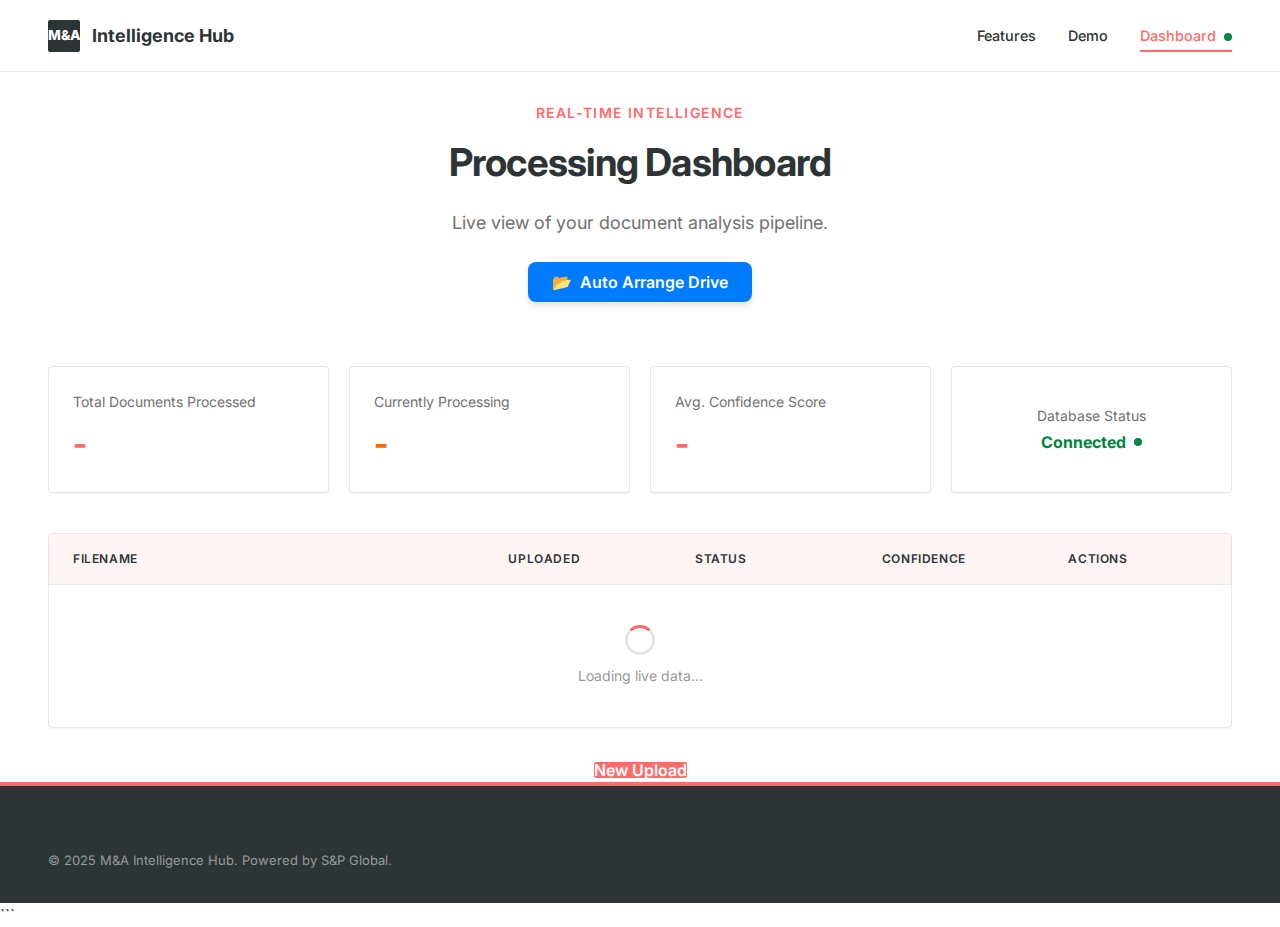
<file: dashboard.html>
<!DOCTYPE html>
<html lang="en">

<head>
    <meta charset="UTF-8">
    <meta name="viewport" content="width=device-width, initial-scale=1.0">
    <title>Dashboard | M&A Intelligence Hub</title>
    <link rel="stylesheet" href="styles.css">
    <link
        href="https://fonts.googleapis.com/css2?family=Inter:wght@300;400;500;600;700;800;900&family=Source+Code+Pro:wght@400;500;600&display=swap"
        rel="stylesheet">
    <style>
        /* Dashboard Specific Styles */
        .dashboard-grid {
            display: grid;
            grid-template-columns: repeat(auto-fit, minmax(250px, 1fr));
            gap: 20px;
            margin-bottom: 40px;
        }

        .stat-card {
            background: var(--bg-white);
            padding: 24px;
            border-radius: var(--radius-md);
            border: 1px solid var(--border-color);
            box-shadow: var(--shadow-sm);
        }

        .stat-label {
            font-size: 0.875rem;
            color: var(--text-secondary);
            margin-bottom: 8px;
        }

        .stat-value {
            font-size: 2rem;
            font-weight: 700;
            color: var(--sp-royal-blue);
        }

        .data-table-container {
            background: var(--bg-white);
            border-radius: var(--radius-md);
            border: 1px solid var(--border-color);
            overflow: hidden;
            box-shadow: var(--shadow-sm);
        }

        .data-table {
            width: 100%;
            border-collapse: collapse;
        }

        .data-table th,
        .data-table td {
            padding: 16px 24px;
            text-align: left;
            border-bottom: 1px solid var(--border-color);
        }

        .data-table th {
            background: var(--bg-light);
            font-weight: 600;
            color: var(--text-primary);
            text-transform: uppercase;
            font-size: 0.75rem;
            letter-spacing: 0.05em;
        }

        .data-table tr:hover {
            background: var(--bg-light);
        }

        .badge {
            display: inline-block;
            padding: 4px 8px;
            border-radius: 4px;
            font-size: 0.75rem;
            font-weight: 600;
            text-transform: uppercase;
        }

        .badge-success {
            background: #E6F4EA;
            color: #1E8E3E;
        }

        .badge-warning {
            background: #FEF7E0;
            color: #F9AB00;
        }

        .badge-danger {
            background: #FCE8E6;
            color: #D93025;
        }

        .badge-neutral {
            background: #F1F3F4;
            color: #5F6368;
        }

        .pulse {
            animation: pulse 2s infinite;
        }

        @keyframes pulse {
            0% {
                box-shadow: 0 0 0 0 rgba(255, 107, 107, 0.4);
            }

            70% {
                box-shadow: 0 0 0 10px rgba(255, 107, 107, 0);
            }

            100% {
                box-shadow: 0 0 0 0 rgba(255, 107, 107, 0);
            }
        }
    </style>
</head>

<body>

    <!-- ============ NAVBAR ============ -->
    <nav class="navbar" id="navbar">
        <div class="container">
            <a href="index.html" class="nav-logo">
                <span class="logo-mark">M&A</span>
                Intelligence Hub
            </a>
            <div class="nav-links" id="nav-links">
                <a href="index.html#features">Features</a>
                <a href="index.html#demo">Demo</a>
                <a href="#" class="active">Dashboard <span id="live-indicator"
                        style="width:8px;height:8px;background:var(--sp-green);border-radius:50%;display:inline-block;margin-left:4px;"></span></a>
            </div>
        </div>
    </nav>

    <!-- ============ DASHBOARD CONTENT ============ -->
    <main style="padding-top: 100px; min-height: 80vh;">
        <div class="container">
            <div class="section-header centered">
                <span class="section-eyebrow">Real-Time Intelligence</span>
                <h2>Processing Dashboard</h2>
                <p class="lead">Live view of your document analysis pipeline.</p>

                <!-- Auto Arrange Drive Button -->
                <div style="margin-top: 24px;">
                    <button id="auto-arrange-btn" class="btn"
                        style="background-color: #007bff; color: white; border-radius: 8px; padding: 12px 24px; font-weight: 600; border: none; cursor: pointer; display: inline-flex; align-items: center; gap: 8px; transition: transform 0.1s, box-shadow 0.2s; box-shadow: 0 4px 6px rgba(0,0,0,0.1);">
                        <span id="arrange-icon">📂</span>
                        <span id="arrange-text">Auto Arrange Drive</span>
                    </button>
                </div>
            </div>

            <!-- Stats Grid -->
            <div class="dashboard-grid">
                <div class="stat-card">
                    <div class="stat-label">Total Documents Processed</div>
                    <div class="stat-value" id="stat-total-docs">-</div>
                </div>
                <div class="stat-card">
                    <div class="stat-label">Currently Processing</div>
                    <div class="stat-value" id="stat-processing" style="color: var(--sp-orange);">-</div>
                </div>
                <div class="stat-card">
                    <div class="stat-label">Avg. Confidence Score</div>
                    <div class="stat-value" id="stat-avg-confidence">-</div>
                </div>
                <div class="stat-card"
                    style="display: flex; flex-direction: column; justify-content: center; align-items: center; text-align: center;">
                    <div class="stat-label" style="margin-bottom: 4px;">Database Status</div>
                    <div class="stat-value"
                        style="font-size: 1rem; color: var(--sp-green); display: flex; align-items: center; gap: 8px;">
                        Connected <span class="pulse"
                            style="width: 8px; height: 8px; background: var(--sp-green); border-radius: 50%; display: inline-block;"></span>
                    </div>
                </div>
            </div>

            <!-- Main Data Table -->
            <div class="data-table-container" style="animation: fadeUp 0.5s ease-out;">
                <table class="data-table">
                    <thead>
                        <tr>
                            <th width="35%">Filename</th>
                            <th width="15%">Uploaded</th>
                            <th width="15%">Status</th>
                            <th width="15%">Confidence</th>
                            <th width="15%">Actions</th>
                        </tr>
                    </thead>
                    <tbody id="dashboard-table-body">
                        <!-- Data populated by JS -->
                    </tbody>
                </table>

                <div id="loading-spinner" style="padding:40px; text-align:center;">
                    <div class="spinner" style="width:30px;height:30px;border-width:3px;margin:0 auto 10px;"></div>
                    <p style="color:var(--text-muted);font-size:0.875rem;">Loading live data...</p>
                </div>

                <div id="dashboard-error"
                    style="display:none; padding:20px; text-align:center; color:var(--sp-red); background:var(--bg-light);">
                </div>
            </div>

            <div style="text-align: center; margin-top: 30px;">
                <a href="index.html" class="btn btn-primary">New Upload</a>
            </div>

        </div>
    </main>

    <!-- Generic Message Modal -->
    <div id="message-modal" class="modal-backdrop"
        style="display: none; position: fixed; top: 0; left: 0; width: 100%; height: 100%; background: rgba(0,0,0,0.5); z-index: 1010; justify-content: center; align-items: center;">
        <div class="modal-content fade-in-up"
            style="width: 400px; background: white; border-radius: 8px; padding: 32px; box-shadow: 0 4px 20px rgba(0,0,0,0.15); text-align: center;">
            <div id="msg-icon" style="font-size: 3rem; margin-bottom: 16px;"></div>
            <h3 id="msg-title" style="margin-bottom: 12px; color: var(--text-primary); font-size: 1.25rem;">Title</h3>
            <p id="msg-text" style="color: var(--text-secondary); margin-bottom: 24px; line-height: 1.5;">Message
                content.</p>
            <button onclick="closeMessageModal()" class="btn btn-primary" style="min-width: 120px;">Close</button>
        </div>
    </div>

    <style>
        .fade-in-up {
            animation: fadeInUp 0.3s ease-out;
        }

        @keyframes fadeInUp {
            from {
                opacity: 0;
                transform: translateY(20px);
            }

            to {
                opacity: 1;
                transform: translateY(0);
            }
        }
    </style>

    <!-- Analysis Details Modal -->
    <div id="analysis-modal" class="modal-backdrop"
        style="display: none; position: fixed; top: 0; left: 0; width: 100%; height: 100%; background: rgba(0,0,0,0.5); z-index: 1000; justify-content: flex-end;">
        <div class="modal-content slide-in-right"
            style="width: 600px; height: 100%; background: white; padding: 0; box-shadow: -4px 0 15px rgba(0,0,0,0.1); overflow-y: auto; display: flex; flex-direction: column;">
            < !-- Modal Header -->
                <div
                    style="padding: 24px; border-bottom: 1px solid var(--border-color); display: flex; justify-content: space-between; align-items: flex-start; background: var(--bg-light);">
                    <div>
                        <h2 id="modal-filename"
                            style="font-size: 1.25rem; font-weight: 700; color: var(--text-primary); margin-bottom: 4px; word-break: break-all;">
                            Filename.pdf</h2>
                        <div style="font-size: 0.875rem; color: var(--text-secondary);">ID: <span id="modal-id"
                                style="font-family: monospace;">...</span>• Processed: <span id="modal-date">...</span>
                        </div>
                    </div><button onclick="closeModal()"
                        style="background: none; border: none; font-size: 1.5rem; cursor: pointer; color: var(--text-secondary);">&times;
                    </button>
                </div>
                < !-- Modal Body -->
                    <div style="padding: 24px; flex: 1;">
                        < !-- Top Row Cards -->
                            <div style="display: grid; grid-template-columns: 1fr 1fr; gap: 16px; margin-bottom: 24px;">
                                < !-- Card A: M&A Analysis -->
                                    <div
                                        style="background: var(--bg-white); border: 1px solid var(--border-color); border-radius: var(--radius-sm); padding: 16px;">
                                        <h4
                                            style="font-size: 0.75rem; text-transform: uppercase; letter-spacing: 0.05em; color: var(--text-muted); margin-bottom: 12px;">
                                            M&A Analysis</h4>
                                        <div style="margin-bottom: 8px; font-size: 0.875rem;">Is M&A Related: <strong
                                                id="modal-is-ma">Yes</strong></div>
                                        <div style="margin-bottom: 8px; font-size: 0.875rem;">Confidence: <strong
                                                id="modal-ma-confidence">95%</strong></div>
                                        <div style="margin-bottom: 8px; font-size: 0.875rem;">Type: <strong
                                                id="modal-trans-type">Merge</strong></div>
                                        <div style="font-size: 0.875rem;">Deal Value: <strong
                                                id="modal-deal-value">$68B</strong></div>
                                    </div>
                                    < !-- Card B: Tech Classification -->
                                        <div
                                            style="background: var(--bg-white); border: 1px solid var(--border-color); border-radius: var(--radius-sm); padding: 16px;">
                                            <h4
                                                style="font-size: 0.75rem; text-transform: uppercase; letter-spacing: 0.05em; color: var(--text-muted); margin-bottom: 12px;">
                                                Tech Classification</h4>
                                            <div style="margin-bottom: 8px; font-size: 0.875rem;">Is Tech Related:
                                                <strong id="modal-is-tech">Yes</strong></div>
                                            <div style="margin-bottom: 8px; font-size: 0.875rem;">Tech Confidence:
                                                <strong id="modal-tech-confidence">98%</strong></div>
                                            <div style="font-size: 0.875rem;">Industry: <strong
                                                    id="modal-industry">Software</strong></div>
                                        </div>
                            </div>
                            < !-- Key Insights -->
                                <div style="margin-bottom: 24px;">
                                    <h4
                                        style="font-size: 0.75rem; text-transform: uppercase; letter-spacing: 0.05em; color: var(--text-primary); font-weight: 700; margin-bottom: 12px;">
                                        Key Insights</h4>
                                    <ul id="modal-insights"
                                        style="list-style-type: disc; padding-left: 20px; color: var(--text-secondary); font-size: 0.9rem; line-height: 1.6;">
                                        < !-- LI items -->
                                    </ul>
                                </div>
                                < !-- AI Reasoning -->
                                    <div>
                                        <h4
                                            style="font-size: 0.75rem; text-transform: uppercase; letter-spacing: 0.05em; color: var(--text-primary); font-weight: 700; margin-bottom: 8px;">
                                            AI Reasoning</h4>
                                        <div
                                            style="background: var(--bg-light); border-left: 4px solid var(--sp-royal-blue); padding: 16px; font-size: 0.9rem; color: var(--text-secondary); line-height: 1.6;">
                                            <p id="modal-reasoning">The document explicitly discusses...</p>
                                        </div>
                                    </div>
                    </div>
        </div>
    </div>
    <style>
        .slide-in-right {
            animation: slideInRight 0.3s ease-out;
        }

        @keyframes slideInRight {
            from {
                transform: translateX(100%);
            }

            to {
                transform: translateX(0);
            }
        }
    </style>

    <footer class="footer">
        <div class="container">
            <div class="footer-bottom" style="border-top: none; padding-top: 0;">
                <p>© 2025 M&A Intelligence Hub. Powered by S&P Global.</p>
            </div>
        </div>
    </footer>

    <!-- Supabase Client & Dashboard Logic -->
    <script src="dashboard.js" type="module"></script>

    <script>
        // Check for file:// protocol causing CORS issues
        if (window.location.protocol === 'file:') {
            const errorDiv = document.getElementById('dashboard-error');
            const spinner = document.getElementById('loading-spinner');
            if (errorDiv) {
                if (spinner) spinner.style.display = 'none';
                errorDiv.style.display = 'block';
                errorDiv.innerHTML = `
                <h3 style="margin-bottom:10px;">⚠️ Protocol Error</h3>
                <p>You are viewing this file directly from your computer (file://).</p>
                <p>The dashboard requires a web server to connect securely to Supabase.</p>
                <div style="margin-top:20px;">
                    <a href="http://localhost:3000/dashboard.html" class="btn btn-primary">Switch to Local Server</a>
                </div>
            `;
            }
        }
    </script>
</body>

</html>
```
</file>
<file: styles.css>
﻿/* ============================================
   M&A Intelligence Hub - S&P Global Design System
   FDSS Fast Hackathon 2025 | S&P Global
   ============================================ */

/* --- Google Fonts (Closest to Graphik) --- */
@import url('https://fonts.googleapis.com/css2?family=Inter:wght@300;400;500;600;700;800;900&family=Source+Code+Pro:wght@400;500;600&display=swap');

/* --- CSS Custom Properties --- */
:root {
  /* PRIMARY COLORS (S&P Global Official) */
  --sp-navy: #2D3436;
  --sp-royal-blue: #FF6B6B;
  --sp-light-blue: #FF9A9A;

  /* SUPPORTING */
  --sp-teal: #FF8787;
  --sp-orange: #FF6900;
  --sp-green: #008542;
  --sp-red: #C8102E;

  /* NEUTRALS */
  --white: #FFFFFF;
  --off-white: #FFF5F5;
  --light-gray: #E6E6E6;
  --mid-gray: #717171;
  --dark-gray: #333333;
  --charcoal: #212529;

  /* TEXT */
  --text-primary: #2D3436;
  --text-secondary: #717171;
  --text-muted: #999999;
  --text-inverse: #FFFFFF;

  /* BACKGROUNDS */
  --bg-white: #FFFFFF;
  --bg-light: #FFF5F5;
  --bg-dark: #2D3436;

  /* TYPOGRAPHY */
  --font-primary: 'Inter', 'Helvetica Neue', Arial, sans-serif;
  --font-mono: 'Source Code Pro', 'Consolas', monospace;

  /* SPACING (8px grid) */
  --space-1: 0.5rem;
  /* 8px */
  --space-2: 1rem;
  /* 16px */
  --space-3: 1.5rem;
  /* 24px */
  --space-4: 2rem;
  /* 32px */
  --space-5: 2.5rem;
  /* 40px */
  --space-6: 3rem;
  /* 48px */
  --space-7: 4rem;
  /* 64px */
  --space-8: 5rem;
  /* 80px */
  --space-9: 6rem;
  /* 96px */

  /* BORDERS & RADIUS */
  --border-color: #E6E6E6;
  --radius-sm: 2px;
  --radius-md: 4px;
  --radius-lg: 8px;

  /* SHADOWS (very subtle) */
  --shadow-sm: 0 1px 2px rgba(0, 0, 0, 0.05);
  --shadow-md: 0 2px 4px rgba(0, 0, 0, 0.08);
  --shadow-lg: 0 4px 8px rgba(0, 0, 0, 0.1);
  --shadow-xl: 0 8px 16px rgba(0, 0, 0, 0.12);

  /* FOCUS */
  --focus-ring: 0 0 0 3px rgba(0, 51, 160, 0.2);

  /* CONTAINER */
  --container-max: 1280px;
}

/* --- Reset --- */
*,
*::before,
*::after {
  margin: 0;
  padding: 0;
  box-sizing: border-box;
}

html {
  scroll-behavior: smooth;
  font-size: 16px;
}

body {
  font-family: var(--font-primary);
  background: var(--bg-white);
  color: var(--text-primary);
  line-height: 1.5;
  overflow-x: hidden;
  -webkit-font-smoothing: antialiased;
  -moz-osx-font-smoothing: grayscale;
}

img {
  max-width: 100%;
  height: auto;
}

a {
  text-decoration: none;
  color: var(--sp-royal-blue);
  transition: color 0.2s ease;
}

a:hover {
  color: #002780;
}

ul {
  list-style: none;
}

*:focus-visible {
  outline: 2px solid var(--sp-royal-blue);
  outline-offset: 2px;
}

/* --- Skip link --- */
.skip-link {
  position: absolute;
  top: -40px;
  left: 0;
  background: var(--sp-royal-blue);
  color: white;
  padding: 8px 16px;
  z-index: 2000;
  font-size: 14px;
}

.skip-link:focus {
  top: 0;
}

/* --- Typography --- */
h1,
h2,
h3,
h4,
h5,
h6 {
  font-family: var(--font-primary);
  font-weight: 700;
  line-height: 1.2;
  color: var(--text-primary);
  letter-spacing: -0.02em;
}

h1 {
  font-size: clamp(2.25rem, 4.5vw, 3.75rem);
}

h2 {
  font-size: clamp(1.5rem, 3vw, 2.625rem);
}

h3 {
  font-size: clamp(1.125rem, 2vw, 1.25rem);
}

h4 {
  font-size: 1rem;
}

p {
  color: var(--text-secondary);
  line-height: 1.6;
}

code,
.mono {
  font-family: var(--font-mono);
}

/* --- Layout --- */
.container {
  max-width: var(--container-max);
  margin: 0 auto;
  padding: 0 var(--space-6);
}

@media (max-width: 768px) {
  .container {
    padding: 0 var(--space-3);
  }
}

section {
  padding: var(--space-9) 0;
  position: relative;
}

.section-header {
  margin-bottom: var(--space-7);
}

.section-header.centered {
  text-align: center;
}

.section-eyebrow {
  display: inline-block;
  font-size: 0.875rem;
  font-weight: 600;
  color: var(--sp-royal-blue);
  text-transform: uppercase;
  letter-spacing: 0.1em;
  margin-bottom: var(--space-2);
}

.section-header h2 {
  margin-bottom: var(--space-3);
}

.section-header .lead {
  font-size: 1.125rem;
  color: var(--text-secondary);
  line-height: 1.6;
  max-width: 700px;
}

.section-header.centered .lead {
  margin: 0 auto;
}

.bg-light {
  background: var(--bg-light);
}

.bg-dark {
  background: var(--bg-dark);
}

.bg-dark h2,
.bg-dark h3,
.bg-dark h4,
.bg-dark p,
.bg-dark .section-eyebrow,
.bg-dark .metric-label,
.bg-dark .metric-desc {
  color: var(--text-inverse);
}

.bg-dark .section-eyebrow {
  color: var(--sp-light-blue);
}

.bg-dark p,
.bg-dark .lead {
  color: rgba(255, 255, 255, 0.75);
}

/* =============================================
   NAVBAR
   ============================================= */
.navbar {
  position: fixed;
  top: 0;
  left: 0;
  right: 0;
  z-index: 1000;
  background: var(--white);
  border-bottom: 1px solid var(--border-color);
  transition: box-shadow 0.2s ease;
  height: 72px;
}

.navbar.scrolled {
  box-shadow: 0 2px 4px rgba(0, 0, 0, 0.04);
}

.navbar .container {
  display: flex;
  align-items: center;
  justify-content: space-between;
  height: 100%;
}

.nav-logo {
  display: flex;
  align-items: center;
  gap: 12px;
  font-weight: 700;
  font-size: 1.125rem;
  color: var(--sp-navy);
  text-decoration: none;
}

.nav-logo:hover {
  color: var(--sp-navy);
}

.logo-mark {
  width: 32px;
  height: 32px;
  background: var(--sp-navy);
  border-radius: var(--radius-sm);
  display: flex;
  align-items: center;
  justify-content: center;
  color: white;
  font-weight: 800;
  font-size: 0.85rem;
  letter-spacing: -0.02em;
}

.nav-links {
  display: flex;
  align-items: center;
  gap: var(--space-4);
}

.nav-links a {
  font-size: 0.9rem;
  font-weight: 500;
  color: var(--text-primary);
  padding: 4px 0;
  position: relative;
  transition: color 0.2s ease;
}

.nav-links a:hover,
.nav-links a.active {
  color: var(--sp-royal-blue);
}

.nav-links a.active::after {
  content: '';
  position: absolute;
  bottom: -2px;
  left: 0;
  right: 0;
  height: 2px;
  background: var(--sp-royal-blue);
}

.nav-actions {
  display: flex;
  align-items: center;
  gap: 8px;
}

.nav-cta {
  display: inline-flex;
  align-items: center;
  gap: 6px;
  padding: 10px 24px;
  background: var(--sp-royal-blue);
  color: white;
  font-weight: 600;
  font-size: 0.875rem;
  border-radius: var(--radius-sm);
  border: none;
  cursor: pointer;
  transition: background 0.2s ease;
}

.nav-cta:hover {
  background: #002780;
  color: white;
}

.hamburger {
  display: none;
  background: none;
  border: none;
  cursor: pointer;
  padding: 8px;
  flex-direction: column;
  gap: 5px;
}

.hamburger span {
  width: 22px;
  height: 2px;
  background: var(--sp-navy);
  transition: all 0.2s ease;
}

/* =============================================
   BUTTONS
   ============================================= */
.btn {
  display: inline-flex;
  align-items: center;
  justify-content: center;
  gap: 8px;
  font-family: var(--font-primary);
  font-weight: 600;
  font-size: 1rem;
  cursor: pointer;
  border: none;
  transition: all 0.2s ease;
  text-decoration: none;
  line-height: 1;
}

.btn-lg {
  padding: 16px 32px;
  font-size: 1rem;
}

.btn-md {
  padding: 12px 24px;
  font-size: 0.875rem;
}

.btn-sm {
  padding: 8px 16px;
  font-size: 0.8125rem;
}

.btn-primary {
  background: var(--sp-royal-blue);
  color: white;
  border-radius: var(--radius-sm);
}

.btn-primary:hover {
  background: #002780;
  transform: translateY(-1px);
  box-shadow: var(--shadow-md);
  color: white;
}

.btn-primary:active {
  background: #001F60;
  transform: translateY(0);
}

.btn-secondary {
  background: transparent;
  color: var(--sp-royal-blue);
  border: 2px solid var(--sp-royal-blue);
  border-radius: var(--radius-sm);
}

.btn-secondary:hover {
  background: var(--bg-light);
  transform: translateY(-1px);
}

.btn-white {
  background: white;
  color: var(--sp-navy);
  border-radius: var(--radius-sm);
}

.btn-white:hover {
  background: #f0f0f0;
  transform: translateY(-1px);
  box-shadow: var(--shadow-md);
  color: var(--sp-navy);
}

.btn-outline-white {
  background: transparent;
  color: white;
  border: 2px solid rgba(255, 255, 255, 0.4);
  border-radius: var(--radius-sm);
}

.btn-outline-white:hover {
  border-color: white;
  background: rgba(255, 255, 255, 0.08);
  color: white;
}

.btn-ghost {
  background: transparent;
  color: var(--sp-royal-blue);
  border-radius: var(--radius-sm);
}

.btn-ghost:hover {
  background: var(--bg-light);
}

/* =============================================
   HERO
   ============================================= */
.hero {
  min-height: 600px;
  display: flex;
  align-items: center;
  padding-top: 72px;
  background: var(--bg-white);
  position: relative;
  overflow: hidden;
}

.hero-bg-decoration {
  position: absolute;
  top: 0;
  right: 0;
  width: 50%;
  height: 100%;
  background: linear-gradient(135deg, transparent 0%, var(--bg-light) 100%);
  z-index: 0;
}

.hero .container {
  display: grid;
  grid-template-columns: 1fr 1fr;
  gap: var(--space-7);
  align-items: center;
  position: relative;
  z-index: 1;
}

.hero-content {
  max-width: 560px;
}

.hero-badge {
  display: inline-flex;
  align-items: center;
  gap: 6px;
  padding: 6px 14px;
  border-radius: var(--radius-sm);
  font-size: 0.75rem;
  font-weight: 600;
  text-transform: uppercase;
  letter-spacing: 0.05em;
  background: var(--bg-light);
  border: 1px solid var(--border-color);
  color: var(--text-secondary);
  margin-bottom: var(--space-3);
}

.hero h1 {
  color: var(--sp-navy);
  margin-bottom: var(--space-3);
  font-weight: 800;
  line-height: 1.1;
  letter-spacing: -0.03em;
}

.hero-subtitle {
  font-size: clamp(1.125rem, 1.8vw, 1.375rem);
  color: var(--dark-gray);
  margin-bottom: var(--space-1);
  font-weight: 500;
  line-height: 1.4;
}

.hero-tagline {
  font-size: 1.0625rem;
  color: var(--text-secondary);
  margin-bottom: var(--space-5);
  line-height: 1.7;
}

.hero-ctas {
  display: flex;
  flex-wrap: wrap;
  gap: var(--space-2);
  margin-bottom: var(--space-7);
}

.hero-stats {
  display: flex;
  gap: var(--space-6);
  padding-top: var(--space-5);
  border-top: 1px solid var(--border-color);
}

.hero-stat-value {
  font-size: 2rem;
  font-weight: 800;
  color: var(--sp-navy);
  line-height: 1;
  margin-bottom: 4px;
}

.hero-stat-label {
  font-size: 0.8125rem;
  color: var(--text-muted);
  text-transform: uppercase;
  letter-spacing: 0.04em;
  font-weight: 500;
}

/* Hero visual - dashboard mockup */
.hero-visual {
  position: relative;
}

.hero-mockup {
  background: var(--white);
  border: 1px solid var(--border-color);
  border-radius: var(--radius-lg);
  box-shadow: var(--shadow-xl);
  overflow: hidden;
}

.mockup-bar {
  display: flex;
  align-items: center;
  gap: 6px;
  padding: 12px 16px;
  background: var(--bg-light);
  border-bottom: 1px solid var(--border-color);
}

.mockup-dot {
  width: 8px;
  height: 8px;
  border-radius: 50%;
}

.mockup-dot.r {
  background: #FF5F57;
}

.mockup-dot.y {
  background: #FEBC2E;
}

.mockup-dot.g {
  background: #28C840;
}

.mockup-body {
  padding: 20px;
}

.mockup-row {
  display: flex;
  align-items: center;
  gap: 12px;
  padding: 12px 16px;
  border-bottom: 1px solid var(--border-color);
  font-size: 0.85rem;
  transition: background 0.15s ease;
}

.mockup-row:last-child {
  border-bottom: none;
}

.mockup-row:hover {
  background: var(--bg-light);
}

.doc-name {
  flex: 1;
  font-weight: 500;
  color: var(--text-primary);
  white-space: nowrap;
  overflow: hidden;
  text-overflow: ellipsis;
}

.score {
  font-family: var(--font-mono);
  font-size: 0.8rem;
  font-weight: 600;
  color: var(--sp-royal-blue);
  min-width: 36px;
  text-align: right;
}

.status-tag {
  font-size: 0.6875rem;
  font-weight: 600;
  padding: 3px 10px;
  border-radius: var(--radius-sm);
  text-transform: uppercase;
  letter-spacing: 0.03em;
  white-space: nowrap;
}

.status-tag.high {
  background: #D1F4E0;
  color: var(--sp-green);
}

.status-tag.standard {
  background: #DBEAFE;
  color: var(--sp-royal-blue);
}

.status-tag.archive {
  background: #F3F4F6;
  color: var(--mid-gray);
}

/* Floating stat cards */
.float-card {
  position: absolute;
  background: var(--white);
  border: 1px solid var(--border-color);
  border-radius: var(--radius-md);
  padding: 12px 16px;
  box-shadow: var(--shadow-lg);
  font-size: 0.8rem;
}

.float-card.fc-1 {
  top: -16px;
  right: -16px;
  animation: subtle-float 5s ease-in-out infinite;
}

.float-card.fc-2 {
  bottom: 32px;
  left: -24px;
  animation: subtle-float 5s ease-in-out infinite 1.5s;
}

@keyframes subtle-float {

  0%,
  100% {
    transform: translateY(0);
  }

  50% {
    transform: translateY(-6px);
  }
}

.fc-label {
  font-size: 0.6875rem;
  color: var(--text-muted);
  text-transform: uppercase;
  letter-spacing: 0.05em;
  font-weight: 500;
}

.fc-value {
  font-weight: 800;
  font-size: 1.25rem;
  color: var(--sp-green);
}

/* =============================================
   PROBLEM SECTION
   ============================================= */
.problem-grid {
  display: grid;
  grid-template-columns: 1fr 1fr;
  gap: var(--space-6);
}

.problem-col h3 {
  display: flex;
  align-items: center;
  gap: 10px;
  margin-bottom: var(--space-3);
  font-size: 1.25rem;
}

.col-icon {
  width: 32px;
  height: 32px;
  border-radius: var(--radius-sm);
  display: flex;
  align-items: center;
  justify-content: center;
  font-size: 0.875rem;
  font-weight: 700;
  flex-shrink: 0;
}

.col-icon.problem {
  background: #FEE2E2;
  color: var(--sp-red);
}

.col-icon.solution {
  background: #D1F4E0;
  color: var(--sp-green);
}

.problem-list {
  display: flex;
  flex-direction: column;
  gap: 12px;
}

.problem-item {
  display: flex;
  align-items: flex-start;
  gap: 12px;
  padding: 16px;
  background: var(--white);
  border: 1px solid var(--border-color);
  border-radius: var(--radius-md);
  transition: all 0.2s ease;
}

.bg-light .problem-item {
  background: var(--white);
}

.problem-item:hover {
  box-shadow: var(--shadow-sm);
  border-color: #ccc;
}

.item-marker {
  width: 24px;
  height: 24px;
  border-radius: 50%;
  display: flex;
  align-items: center;
  justify-content: center;
  flex-shrink: 0;
  font-size: 0.7rem;
  font-weight: 700;
  margin-top: 2px;
}

.item-marker.negative {
  background: #FEE2E2;
  color: var(--sp-red);
}

.item-marker.positive {
  background: #D1F4E0;
  color: var(--sp-green);
}

.problem-item p {
  font-size: 0.9375rem;
  color: var(--text-secondary);
  line-height: 1.5;
}

.problem-item strong {
  color: var(--text-primary);
}

/* Comparison bar */
.comparison-bar {
  margin-top: var(--space-6);
  display: grid;
  grid-template-columns: 1fr 1fr;
  gap: var(--space-3);
}

.comparison-card {
  padding: var(--space-4);
  border-radius: var(--radius-md);
  text-align: center;
  border: 1px solid var(--border-color);
  background: var(--white);
}

.comparison-card.before {
  border-left: 4px solid var(--sp-red);
}

.comparison-card.after {
  border-left: 4px solid var(--sp-green);
}

.comparison-card h4 {
  font-size: 0.8125rem;
  text-transform: uppercase;
  letter-spacing: 0.06em;
  color: var(--text-muted);
  margin-bottom: 8px;
}

.comp-value {
  font-size: 2.5rem;
  font-weight: 800;
  line-height: 1;
  margin-bottom: 4px;
}

.comparison-card.before .comp-value {
  color: var(--sp-red);
}

.comparison-card.after .comp-value {
  color: var(--sp-green);
}

.comp-label {
  font-size: 0.8125rem;
  color: var(--text-muted);
}

/* =============================================
   PIPELINE
   ============================================= */
.pipeline {
  max-width: 800px;
  margin: 0 auto;
  position: relative;
}

.pipeline::before {
  content: '';
  position: absolute;
  left: 24px;
  top: 0;
  bottom: 0;
  width: 2px;
  background: var(--border-color);
}

.pipeline-step {
  display: flex;
  gap: var(--space-3);
  padding: var(--space-3) 0;
  position: relative;
  cursor: pointer;
}

.step-num {
  width: 48px;
  height: 48px;
  border-radius: 50%;
  background: var(--sp-royal-blue);
  color: white;
  font-weight: 800;
  font-size: 1rem;
  display: flex;
  align-items: center;
  justify-content: center;
  flex-shrink: 0;
  position: relative;
  z-index: 1;
}

.step-body {
  flex: 1;
  background: var(--white);
  border: 1px solid var(--border-color);
  border-radius: var(--radius-md);
  padding: var(--space-3);
  transition: all 0.2s ease;
}

.bg-light .step-body {
  background: var(--white);
}

.pipeline-step:hover .step-body {
  box-shadow: var(--shadow-md);
  border-color: var(--sp-royal-blue);
}

.step-body h3 {
  margin-bottom: 12px;
  font-size: 1.0625rem;
}

.step-details {
  display: flex;
  flex-direction: column;
  gap: 6px;
}

.step-details li {
  display: flex;
  align-items: flex-start;
  gap: 8px;
  font-size: 0.9rem;
  color: var(--text-secondary);
  line-height: 1.5;
}

.step-details li::before {
  content: 'â†’';
  color: var(--sp-royal-blue);
  font-weight: 600;
  flex-shrink: 0;
  margin-top: 1px;
}

.step-sample {
  margin-top: 12px;
  padding: 12px;
  background: var(--bg-light);
  border: 1px solid var(--border-color);
  border-radius: var(--radius-sm);
  font-family: var(--font-mono);
  font-size: 0.75rem;
  color: var(--text-secondary);
  overflow-x: auto;
  max-height: 0;
  opacity: 0;
  padding: 0 12px;
  margin-top: 0;
  overflow: hidden;
  transition: all 0.3s ease;
}

.pipeline-step.active .step-sample {
  max-height: 260px;
  opacity: 1;
  padding: 12px;
  margin-top: 12px;
}

/* =============================================
   FEATURES
   ============================================= */
.features-grid {
  display: grid;
  grid-template-columns: repeat(3, 1fr);
  gap: var(--space-4);
}

.feature-card {
  background: var(--white);
  border: 1px solid var(--border-color);
  border-radius: var(--radius-md);
  padding: var(--space-4);
  transition: all 0.2s ease;
}

.bg-light .feature-card {
  background: var(--white);
}

.feature-card:hover {
  transform: translateY(-4px);
  box-shadow: var(--shadow-lg);
  border-color: var(--sp-royal-blue);
}

.feature-card-icon {
  width: 48px;
  height: 48px;
  background: var(--bg-light);
  border-radius: var(--radius-md);
  display: flex;
  align-items: center;
  justify-content: center;
  font-size: 1.25rem;
  margin-bottom: var(--space-3);
  color: var(--sp-royal-blue);
  font-weight: 700;
}

.feature-card h3 {
  margin-bottom: 8px;
  font-size: 1.0625rem;
}

.feature-card p {
  font-size: 0.9rem;
  color: var(--text-secondary);
  line-height: 1.6;
  margin-bottom: var(--space-2);
}

.accent-line {
  width: 32px;
  height: 2px;
  background: var(--sp-royal-blue);
  border-radius: 1px;
  margin-bottom: var(--space-2);
}

.feature-tags {
  display: flex;
  flex-wrap: wrap;
  gap: 4px;
}

.feature-tag {
  padding: 3px 8px;
  border-radius: var(--radius-sm);
  font-size: 0.6875rem;
  font-weight: 500;
  background: var(--bg-light);
  border: 1px solid var(--border-color);
  color: var(--text-secondary);
}

/* =============================================
   DEMO SECTION
   ============================================= */
.demo-container {
  max-width: 900px;
  margin: 0 auto;
}

.upload-zone {
  border: 2px dashed var(--border-color);
  border-radius: var(--radius-md);
  padding: var(--space-6);
  text-align: center;
  cursor: pointer;
  transition: all 0.2s ease;
  background: var(--white);
  margin-bottom: var(--space-3);
}

.upload-zone:hover,
.upload-zone.dragover {
  border-color: var(--sp-royal-blue);
  background: var(--bg-light);
}

.upload-icon {
  font-size: 2rem;
  margin-bottom: var(--space-2);
  display: block;
  color: var(--mid-gray);
}

.upload-zone h3 {
  margin-bottom: 4px;
  font-size: 1rem;
}

.upload-zone p {
  font-size: 0.875rem;
  color: var(--text-muted);
}

.sample-docs {
  display: flex;
  flex-wrap: wrap;
  gap: 8px;
  justify-content: center;
  margin-bottom: var(--space-3);
}

.sample-doc {
  display: inline-flex;
  align-items: center;
  gap: 6px;
  padding: 8px 14px;
  border-radius: var(--radius-sm);
  background: var(--white);
  border: 1px solid var(--border-color);
  font-size: 0.8125rem;
  color: var(--text-secondary);
  cursor: pointer;
  transition: all 0.15s ease;
  font-family: var(--font-primary);
}

.sample-doc:hover {
  border-color: var(--sp-royal-blue);
  color: var(--sp-royal-blue);
}

.sample-doc.selected {
  border-color: var(--sp-royal-blue);
  background: #EBF0F9;
  color: var(--sp-royal-blue);
  font-weight: 600;
}

.process-btn-wrapper {
  text-align: center;
  margin-bottom: var(--space-5);
}

/* Processing */
.processing-bar {
  margin: var(--space-3) 0;
  display: none;
}

.processing-bar.active {
  display: block;
}

.process-status {
  display: flex;
  align-items: center;
  justify-content: center;
  gap: 10px;
  margin-bottom: 12px;
  font-weight: 600;
  font-size: 0.9rem;
  color: var(--sp-royal-blue);
}

.spinner {
  width: 18px;
  height: 18px;
  border: 2px solid var(--border-color);
  border-top-color: var(--sp-royal-blue);
  border-radius: 50%;
  animation: spin 0.7s linear infinite;
}

@keyframes spin {
  to {
    transform: rotate(360deg);
  }
}

.progress-track {
  width: 100%;
  height: 4px;
  background: var(--border-color);
  border-radius: 2px;
  overflow: hidden;
}

.progress-fill {
  height: 100%;
  background: var(--sp-royal-blue);
  border-radius: 2px;
  transition: width 0.3s ease;
  width: 0%;
}

/* Results */
.demo-results {
  display: none;
  flex-direction: column;
  gap: 16px;
}

.demo-results.active {
  display: flex;
}

.result-card {
  background: var(--white);
  border: 1px solid var(--border-color);
  border-radius: var(--radius-md);
  overflow: hidden;
  transition: all 0.2s ease;
}

.result-card:hover {
  box-shadow: var(--shadow-md);
}

.result-header {
  padding: 16px 20px;
  display: flex;
  align-items: center;
  gap: 12px;
  cursor: pointer;
}

.result-header-left {
  display: flex;
  align-items: center;
  gap: 12px;
  flex: 1;
  min-width: 0;
}

.result-doc-indicator {
  width: 4px;
  height: 32px;
  border-radius: 2px;
  flex-shrink: 0;
}

.result-doc-indicator.high {
  background: var(--sp-green);
}

.result-doc-indicator.standard {
  background: var(--sp-royal-blue);
}

.result-doc-indicator.archive {
  background: var(--mid-gray);
}

.result-title {
  font-weight: 600;
  font-size: 0.9rem;
  color: var(--text-primary);
  white-space: nowrap;
  overflow: hidden;
  text-overflow: ellipsis;
}

.result-badges {
  display: flex;
  gap: 6px;
  flex-shrink: 0;
}

.result-badge {
  padding: 3px 10px;
  border-radius: var(--radius-sm);
  font-size: 0.6875rem;
  font-weight: 600;
  text-transform: uppercase;
  letter-spacing: 0.02em;
}

.result-badge.yes {
  background: #D1F4E0;
  color: var(--sp-green);
}

.result-badge.no {
  background: #FEE2E2;
  color: var(--sp-red);
}

.result-priority {
  padding: 4px 12px;
  border-radius: var(--radius-sm);
  font-size: 0.6875rem;
  font-weight: 700;
  text-transform: uppercase;
  letter-spacing: 0.04em;
  flex-shrink: 0;
}

.priority-high {
  background: var(--sp-green);
  color: white;
}

.priority-standard {
  background: var(--sp-royal-blue);
  color: white;
}

.priority-archive {
  background: var(--mid-gray);
  color: white;
}

.result-expand {
  font-size: 0.9rem;
  transition: transform 0.2s ease;
  color: var(--text-muted);
  flex-shrink: 0;
}

.result-card.expanded .result-expand {
  transform: rotate(180deg);
}

.result-body {
  max-height: 0;
  overflow: hidden;
  transition: max-height 0.4s ease;
}

.result-card.expanded .result-body {
  max-height: 700px;
}

.result-body-inner {
  padding: 0 20px 20px;
  border-top: 1px solid var(--border-color);
}

.result-meta-grid {
  display: grid;
  grid-template-columns: repeat(3, 1fr);
  gap: 12px;
  padding: 16px 0;
}

.meta-item {
  padding: 12px;
  background: var(--bg-light);
  border-radius: var(--radius-sm);
}

.meta-label {
  font-size: 0.6875rem;
  text-transform: uppercase;
  letter-spacing: 0.06em;
  color: var(--text-muted);
  font-weight: 500;
  margin-bottom: 4px;
}

.meta-value {
  font-weight: 600;
  font-size: 0.9rem;
  color: var(--text-primary);
}

.result-section {
  margin-top: 16px;
}

.result-section h4 {
  font-size: 0.8125rem;
  text-transform: uppercase;
  letter-spacing: 0.05em;
  color: var(--text-muted);
  margin-bottom: 8px;
  font-weight: 600;
}

.result-section li {
  display: flex;
  align-items: flex-start;
  gap: 8px;
  font-size: 0.9rem;
  color: var(--text-secondary);
  margin-bottom: 4px;
  line-height: 1.5;
}

.result-section li::before {
  content: 'â€¢';
  color: var(--sp-royal-blue);
  font-weight: 700;
  flex-shrink: 0;
}

.result-reasoning {
  margin-top: 12px;
  padding: 14px;
  background: var(--bg-light);
  border-left: 3px solid var(--sp-royal-blue);
  border-radius: 0 var(--radius-sm) var(--radius-sm) 0;
  font-size: 0.875rem;
  color: var(--text-secondary);
  line-height: 1.6;
}

.result-reasoning strong {
  color: var(--text-primary);
}

/* =============================================
   ARCHITECTURE
   ============================================= */
.arch-flow {
  display: flex;
  align-items: center;
  justify-content: center;
  gap: 8px;
  margin-bottom: var(--space-7);
  padding: var(--space-4);
  background: var(--white);
  border: 1px solid var(--border-color);
  border-radius: var(--radius-md);
  flex-wrap: wrap;
}

.bg-light .arch-flow {
  background: var(--white);
}

.arch-node {
  display: flex;
  flex-direction: column;
  align-items: center;
  gap: 6px;
  padding: 16px 24px;
  border: 1px solid var(--border-color);
  border-radius: var(--radius-md);
  min-width: 110px;
  text-align: center;
  transition: all 0.2s ease;
  background: var(--bg-light);
}

.arch-node:hover {
  border-color: var(--sp-royal-blue);
  box-shadow: var(--shadow-md);
  transform: translateY(-2px);
}

.arch-node-icon {
  font-size: 1.5rem;
}

.arch-node-name {
  font-weight: 700;
  font-size: 0.8125rem;
  color: var(--text-primary);
}

.arch-node-sub {
  font-size: 0.6875rem;
  color: var(--text-muted);
}

.arch-arrow {
  font-size: 1.25rem;
  color: var(--sp-royal-blue);
  font-weight: 600;
}

.tech-grid {
  display: grid;
  grid-template-columns: repeat(auto-fit, minmax(210px, 1fr));
  gap: var(--space-3);
}

.tech-card {
  background: var(--white);
  border: 1px solid var(--border-color);
  border-radius: var(--radius-md);
  padding: var(--space-3);
  transition: all 0.2s ease;
}

.bg-light .tech-card {
  background: var(--white);
}

.tech-card:hover {
  transform: translateY(-2px);
  box-shadow: var(--shadow-md);
}

.tech-card-icon {
  font-size: 1.75rem;
  margin-bottom: 8px;
}

.tech-card h4 {
  margin-bottom: 6px;
  font-size: 0.9375rem;
}

.tech-card p {
  font-size: 0.8125rem;
  color: var(--text-muted);
  line-height: 1.5;
}

/* =============================================
   METRICS / IMPACT
   ============================================= */
.metrics-grid {
  display: grid;
  grid-template-columns: repeat(3, 1fr);
  gap: var(--space-4);
}

.metric-card {
  background: rgba(255, 255, 255, 0.06);
  border: 1px solid rgba(255, 255, 255, 0.12);
  border-radius: var(--radius-md);
  padding: var(--space-5) var(--space-4);
  text-align: center;
  transition: all 0.2s ease;
}

.bg-dark .metric-card:hover {
  background: rgba(255, 255, 255, 0.1);
  transform: translateY(-4px);
}

.metric-icon {
  font-size: 1.5rem;
  margin-bottom: var(--space-2);
}

.metric-value {
  font-size: 3rem;
  font-weight: 900;
  color: var(--white);
  line-height: 1;
  margin-bottom: 8px;
  letter-spacing: -0.02em;
}

.metric-label {
  font-weight: 600;
  font-size: 0.9375rem;
  margin-bottom: 4px;
}

.metric-desc {
  font-size: 0.8125rem;
}

/* Accent line under value */
.metric-accent {
  width: 40px;
  height: 3px;
  background: var(--sp-light-blue);
  margin: 12px auto 16px;
  border-radius: 2px;
}

/* =============================================
   COMPARISON TABLE
   ============================================= */
.comparison-table {
  width: 100%;
  border-collapse: separate;
  border-spacing: 0;
  background: var(--white);
  border: 1px solid var(--border-color);
  border-radius: var(--radius-md);
  overflow: hidden;
  margin-bottom: var(--space-6);
}

.comparison-table thead th {
  padding: 16px 20px;
  text-align: left;
  font-weight: 600;
  font-size: 0.8125rem;
  text-transform: uppercase;
  letter-spacing: 0.03em;
  border-bottom: 2px solid var(--border-color);
  background: var(--bg-light);
  color: var(--dark-gray);
}

.comparison-table thead th:nth-child(2) {
  background: var(--sp-royal-blue);
  color: white;
  text-align: center;
}

.comparison-table thead th:nth-child(3) {
  text-align: center;
}

.comparison-table tbody td {
  padding: 14px 20px;
  font-size: 0.9rem;
  border-bottom: 1px solid var(--border-color);
  color: var(--text-secondary);
}

.comparison-table tbody td:nth-child(2),
.comparison-table tbody td:nth-child(3) {
  text-align: center;
}

.comparison-table tbody tr:hover {
  background: var(--bg-light);
}

.comparison-table tbody tr:last-child td {
  border-bottom: none;
}

/* =============================================
   HACKATHON CHECKLIST
   ============================================= */
.hackathon-grid {
  display: grid;
  grid-template-columns: 1fr 1fr;
  gap: 16px;
}

.hack-item {
  display: flex;
  gap: 14px;
  padding: 20px;
  background: var(--white);
  border: 1px solid var(--border-color);
  border-radius: var(--radius-md);
  transition: all 0.2s ease;
}

.hack-item:hover {
  box-shadow: var(--shadow-sm);
  border-color: var(--sp-green);
}

.hack-check {
  width: 28px;
  height: 28px;
  border-radius: 50%;
  background: #D1F4E0;
  color: var(--sp-green);
  display: flex;
  align-items: center;
  justify-content: center;
  flex-shrink: 0;
  font-weight: 700;
  font-size: 0.8rem;
}

.hack-item h4 {
  font-size: 0.9375rem;
  margin-bottom: 4px;
}

.hack-item p {
  font-size: 0.8125rem;
  color: var(--text-muted);
  line-height: 1.5;
}

/* =============================================
   TEAM
   ============================================= */
.team-grid {
  display: flex;
  justify-content: center;
  gap: var(--space-3);
  margin-bottom: var(--space-6);
  flex-wrap: wrap;
}

.team-card {
  background: var(--white);
  border: 1px solid var(--border-color);
  border-radius: var(--radius-md);
  padding: var(--space-4);
  text-align: center;
  min-width: 200px;
  transition: all 0.2s ease;
}

.team-card:hover {
  transform: translateY(-4px);
  box-shadow: var(--shadow-lg);
}

.team-avatar {
  width: 72px;
  height: 72px;
  border-radius: 50%;
  background: var(--sp-navy);
  color: white;
  font-size: 1.75rem;
  font-weight: 700;
  display: flex;
  align-items: center;
  justify-content: center;
  margin: 0 auto 14px;
}

.team-card h4 {
  margin-bottom: 4px;
}

.team-role {
  font-size: 0.8125rem;
  color: var(--sp-royal-blue);
  font-weight: 500;
}

.sponsors-row {
  display: flex;
  align-items: center;
  justify-content: center;
  gap: var(--space-4);
  flex-wrap: wrap;
}

.sponsor-badge {
  display: flex;
  align-items: center;
  gap: 10px;
  padding: 14px 24px;
  background: var(--white);
  border: 1px solid var(--border-color);
  border-radius: var(--radius-md);
  font-weight: 600;
  font-size: 0.9375rem;
  color: var(--text-primary);
}

/* =============================================
   CTA SECTION
   ============================================= */
.cta-section {
  background: var(--sp-royal-blue);
  text-align: center;
  padding: var(--space-9) 0;
}

.cta-section h2 {
  color: white;
  margin-bottom: var(--space-2);
}

.cta-section p {
  color: rgba(255, 255, 255, 0.8);
  max-width: 600px;
  margin: 0 auto var(--space-5);
  font-size: 1.0625rem;
}

.cta-buttons {
  display: flex;
  gap: var(--space-2);
  justify-content: center;
  flex-wrap: wrap;
}

/* =============================================
   FOOTER
   ============================================= */
.footer {
  background: var(--sp-navy);
  border-top: 4px solid var(--sp-royal-blue);
  padding: var(--space-7) 0 var(--space-4);
  color: white;
}

.footer-grid {
  display: grid;
  grid-template-columns: 2fr 1fr 1fr 1fr;
  gap: var(--space-6);
  margin-bottom: var(--space-5);
}

.footer-brand p {
  font-size: 0.8125rem;
  color: rgba(255, 255, 255, 0.65);
  max-width: 280px;
  line-height: 1.6;
  margin-top: 12px;
}

.footer-brand .nav-logo {
  color: white;
}

.footer-brand .logo-mark {
  background: var(--sp-royal-blue);
}

.footer-col h4 {
  font-size: 0.8125rem;
  text-transform: uppercase;
  letter-spacing: 0.1em;
  color: white;
  margin-bottom: 16px;
  font-weight: 600;
}

.footer-col a {
  display: block;
  font-size: 0.875rem;
  color: rgba(255, 255, 255, 0.7);
  padding: 3px 0;
  transition: color 0.2s ease;
}

.footer-col a:hover {
  color: white;
}

.footer-divider {
  height: 1px;
  background: rgba(255, 255, 255, 0.15);
  margin-bottom: var(--space-4);
}

.footer-bottom {
  display: flex;
  align-items: center;
  justify-content: space-between;
  flex-wrap: wrap;
  gap: 12px;
}

.footer-bottom p {
  font-size: 0.8125rem;
  color: rgba(255, 255, 255, 0.5);
}

.footer-bottom a {
  color: rgba(255, 255, 255, 0.6);
}

.footer-bottom a:hover {
  color: white;
}

/* =============================================
   ANIMATIONS (subtle, professional)
   ============================================= */
.reveal {
  opacity: 0;
  transform: translateY(20px);
  transition: opacity 0.5s ease, transform 0.5s ease;
}

.reveal.visible {
  opacity: 1;
  transform: translateY(0);
}

.stagger-1 {
  transition-delay: 0.08s;
}

.stagger-2 {
  transition-delay: 0.16s;
}

.stagger-3 {
  transition-delay: 0.24s;
}

.stagger-4 {
  transition-delay: 0.32s;
}

.stagger-5 {
  transition-delay: 0.40s;
}

.stagger-6 {
  transition-delay: 0.48s;
}

/* =============================================
   RESPONSIVE
   ============================================= */
@media (max-width: 1024px) {
  .hero .container {
    grid-template-columns: 1fr;
    text-align: center;
  }

  .hero-content {
    max-width: 100%;
  }

  .hero-ctas,
  .hero-stats {
    justify-content: center;
  }

  .hero-visual {
    max-width: 520px;
    margin: 0 auto;
  }

  .features-grid {
    grid-template-columns: repeat(2, 1fr);
  }

  .metrics-grid {
    grid-template-columns: repeat(2, 1fr);
  }

  .footer-grid {
    grid-template-columns: 1fr 1fr;
  }
}

@media (max-width: 768px) {
  section {
    padding: var(--space-7) 0;
  }

  .nav-links {
    display: none;
    position: absolute;
    top: 100%;
    left: 0;
    right: 0;
    flex-direction: column;
    background: var(--white);
    padding: var(--space-3);
    gap: 0;
    border-bottom: 1px solid var(--border-color);
    box-shadow: var(--shadow-lg);
  }

  .nav-links a {
    padding: 12px var(--space-3);
    border-bottom: 1px solid var(--border-color);
  }

  .nav-links a:last-child {
    border-bottom: none;
  }

  .nav-links.active {
    display: flex;
  }

  .hamburger {
    display: flex;
  }

  .nav-cta {
    display: none;
  }

  .problem-grid {
    grid-template-columns: 1fr;
  }

  .comparison-bar {
    grid-template-columns: 1fr;
  }

  .features-grid {
    grid-template-columns: 1fr;
  }

  .metrics-grid {
    grid-template-columns: 1fr;
  }

  .hackathon-grid {
    grid-template-columns: 1fr;
  }

  .result-header {
    flex-wrap: wrap;
    gap: 8px;
  }

  .result-meta-grid {
    grid-template-columns: 1fr;
  }

  .arch-flow {
    flex-direction: column;
  }

  .arch-arrow {
    transform: rotate(90deg);
  }

  .footer-grid {
    grid-template-columns: 1fr;
  }

  .footer-bottom {
    flex-direction: column;
    text-align: center;
  }

  .hero-stats {
    flex-direction: column;
    gap: var(--space-2);
    align-items: center;
  }

  .comparison-table {
    display: block;
    overflow-x: auto;
  }
}

@media (max-width: 480px) {
  .hero-ctas {
    flex-direction: column;
  }

  .hero-ctas .btn {
    width: 100%;
    justify-content: center;
  }

  .cta-buttons {
    flex-direction: column;
    align-items: center;
  }

  .cta-buttons .btn {
    width: 100%;
    max-width: 320px;
  }

  .metric-value {
    font-size: 2.25rem;
  }
}

/* --- Utility --- */
.sr-only {
  position: absolute;
  width: 1px;
  height: 1px;
  padding: 0;
  margin: -1px;
  overflow: hidden;
  clip: rect(0, 0, 0, 0);
  white-space: nowrap;
  border: 0;
}
/* ============================================
   ACCESS MODAL
   ============================================ */
.access-modal {
  position: fixed;
  top: 0; left: 0; right: 0; bottom: 0;
  background: rgba(4, 30, 66, 0.9);
  backdrop-filter: blur(8px);
  z-index: 9999;
  display: flex;
  align-items: center;
  justify-content: center;
  opacity: 1;
  transition: opacity 0.5s ease;
}

.access-card {
  background: white;
  padding: 40px;
  border-radius: var(--radius-md);
  box-shadow: var(--shadow-xl);
  text-align: center;
  max-width: 400px;
  width: 90%;
  animation: modal-enter 0.5s ease-out;
}

@keyframes modal-enter {
  from { opacity: 0; transform: translateY(20px); }
  to { opacity: 1; transform: translateY(0); }
}

.access-logo {
  font-size: 1.5rem;
  font-weight: 700;
  color: var(--sp-navy);
  margin-bottom: 24px;
  display: flex;
  align-items: center;
  justify-content: center;
  gap: 8px;
}

.access-form {
  margin-top: 24px;
  display: flex;
  flex-direction: column;
  gap: 16px;
}

.access-form input {
  padding: 12px;
  border: 1px solid var(--border-color);
  border-radius: var(--radius-sm);
  font-size: 1rem;
  text-align: center;
}

.access-form input:focus {
  outline: 2px solid var(--sp-royal-blue);
  border-color: var(--sp-royal-blue);
}

.access-form input.error {
  border-color: var(--sp-red);
  background: #FEF2F2;
}

.access-error {
  color: var(--sp-red);
  font-size: 0.875rem;
  margin-top: 12px;
  display: none;
}

#access-btn {
  padding: 1.5rem 3rem !important;
  font-size: 1.25rem !important;
}
</file>
